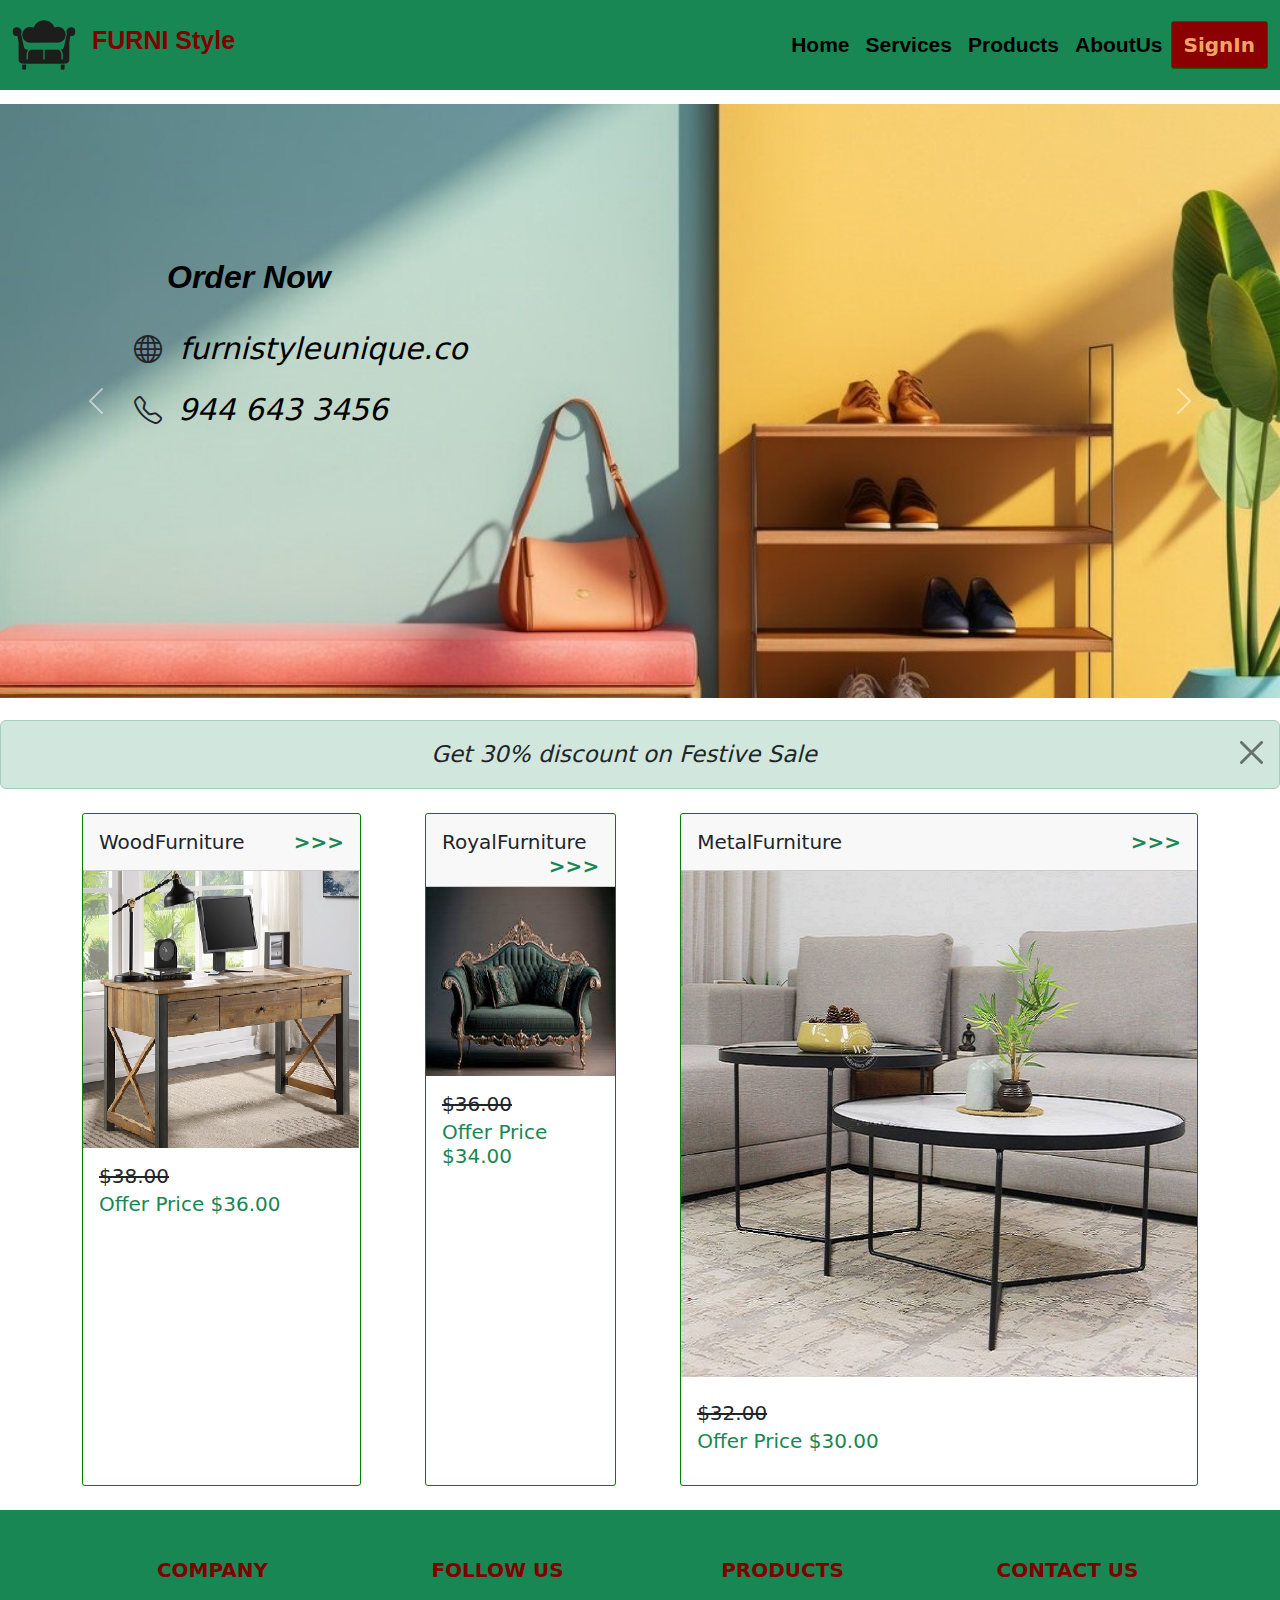
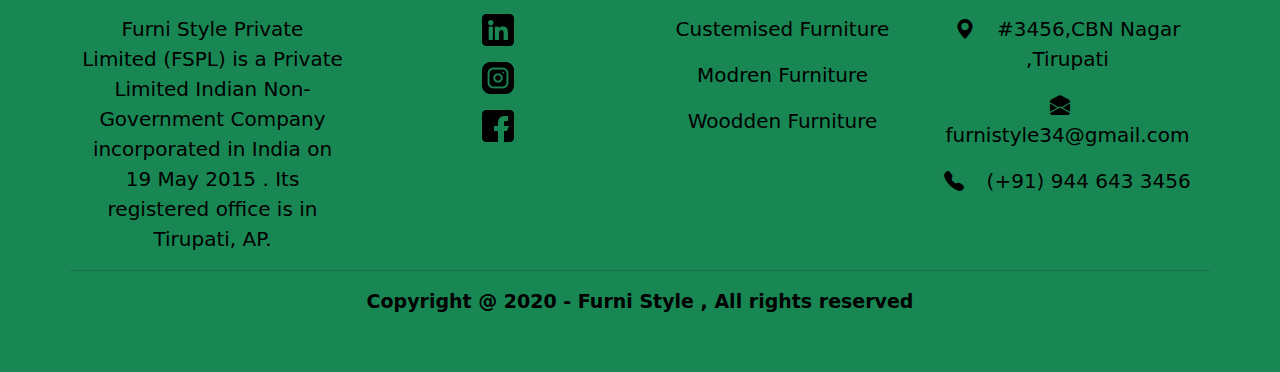
<file: Index.html>
<!DOCTYPE html>
<html lang="en">
<head>
    <meta charset="UTF-8">
    <meta name="viewport" content="width=device-width, initial-scale=1.0">
    <link href="https://cdn.jsdelivr.net/npm/bootstrap@5.3.3/dist/css/bootstrap.min.css" rel="stylesheet" integrity="sha384-QWTKZyjpPEjISv5WaRU9OFeRpok6YctnYmDr5pNlyT2bRjXh0JMhjY6hW+ALEwIH" crossorigin="anonymous">
    <script src="https://cdn.jsdelivr.net/npm/bootstrap@5.3.3/dist/js/bootstrap.bundle.min.js" integrity="sha384-YvpcrYf0tY3lHB60NNkmXc5s9fDVZLESaAA55NDzOxhy9GkcIdslK1eN7N6jIeHz" crossorigin="anonymous"></script>
    <link rel="stylesheet" href="https://cdn.jsdelivr.net/npm/bootstrap-icons@1.11.3/font/bootstrap-icons.min.css">
    <link rel="stylesheet" href="button.css">
    <link rel="stylesheet" href="register.css">
    <link rel="stylesheet" href="footerstyle.css">
    <title>Navigation</title>
   
</head>
<body>
    <nav class="navbar  navbar-expand-lg bg-success fw-bold">
        <div class="container-fluid">
            <a class="navbar-brand  " href=" "> <img src="img/sofa_11968405 (2).png " alt=""> 
            </a>
             <div class="  logoo" id=" logo">
                <p class=" mt-2"> FURNI Style </p>
             </div>
                <button class="navbar-toggler" data-bs-toggle="collapse" data-bs-target="#col">
                <span class="navbar-toggler-icon"></span>
            </button>
          <div class="collapse navbar-collapse" id="col">
            <ul  class="list navbar-nav ms-auto  fw-bold " >
                <li class="nav-item "><a href="Index.html"  class="nav-link " id="hom">Home</a></li>
                <li class="nav-item"><a href="Services.html"  class="nav-link " id="hom">Services</a></li>
                <li class="nav-item"><a href="Products.html"  class="nav-link  " id="hom">Products</a></li>
                <li class="nav-item"><a href="AboutUs.html"  class="nav-link  " id="hom">AboutUs</a></li> <br>
                <button class=" btn fw-bold " id="button"><a href="SignIn.html" id="button"> SignIn</a> </button>
            </ul>
            </div>
        </div>
    </nav>
    <div class="carousel slide" id="caro" data-bs-slide="carousel">
        <div class="carousel-inner">
          <div  class="carousel-item active ">
            <div class="imagess" style="background-image: url(img/caro-5.jpg);">
              <div class=" " id="bordr">
                <button class=" btn btn-lg  p-2 ms-4 mb-3 fw-bold"  id="btnn">Order Now</button>
                <p id="pa"> <a href="AboutUs.html"><i class="bi bi-globe text-dark me-2" style=" font-size: 28px; color: black;"></i></a> furnistyleunique.co
                </p>
                <p id="pa"><a href="AboutUs.html"> <i class="bi bi-telephone text-dark me-3" style=" font-size: 28px; color: black;"></i></a>944 643 3456 
                 </p>
              </div>
            </div>             
          </div>
         <div  class="carousel-item ">
          <div class="imagess" style="background-image: url(img/caro-10.jpg);">
            <div class=" " id="bordr">

              <button class=" btn btn-lg  p-2 ms-4 mb-3 fw-bold"  id="btnn">Order Now</button>
              <p id="pa"> <a href="AboutUs.html"><i class="bi bi-globe text-dark me-2"style=" font-size: 28 px; color: black;" ></i></a> furnistyleunique.co
              </p>
              <p id="pa"><a href="AboutUs.html"> <i class="bi bi-telephone  text-dark me-3" style=" font-size: 28 px; color: black;"></i></a>944 643 3456 
               </p>
            </div>
          </div>
          </div>   
          <div  class="carousel-item ">
            <div class="imagess" style="background-image: url(img/caro-8.jpg);">
            <div class=" " id="bordr">
            <button class=" btn btn-lg  p-2 ms-4 mb-3 fw-bold"  id="btnn">Order Now</button>
            <p id="pa"> <a href="AboutUs.html"><i class="bi bi-globe text-dark me-2" style=" font-size: 28 px; color: black;"></i></a> furnistyleunique.co
            </p>
            <p id="pa"><a href="AboutUs.html"> <i class="bi bi-telephone text-dark me-3" style=" font-size: 28 px; color: black;" ></i></a>944 643 3456 
            </p>
            </div>
            </div>  
          </div>
        </div>
         <button class="carousel-control-prev" type="button" data-bs-target="#caro" data-bs-slide="prev">
          <span class="carousel-control-prev-icon">
          </span>
         </button>
         <button class="carousel-control-next" type="button" data-bs-target="#caro" data-bs-slide=" next">
         <span class="carousel-control-next-icon">
         </span>
         </button>        
    </div>   
    <div class="alert alert-success alert-dismissible fade show mt-2 text-center text-dark">
        <i>Get  30%  discount  on  Festive Sale</i> 
        <button class="btn-close" data-bs-dismiss="alert"></button>
    </div>
    <div class="container d-flex mt-4">
        <div class="card   me-5 col-lg-3" style=" width:30 %; height: 31 %;">
            <div class="card-header">
              <h5 class="mt-2">WoodFurniture<a href="Products.html" class="fw-bold float-end text-success">>>></a></h5>

            </div>
            <img src="imagess/VPR06A-1-1.jpg" alt="">
             <div class="card-body">
                <h5>  <Strike class="text-dark">$38.00</Strike> <p class="text-success mt-1">Offer Price $36.00</p> </h5>
            </div>
          </div>
       
        <div class="card ms-3 me-5 " style="  width:30 %; height: 30 %;">
            <div class="card-header">
               <h5 class="mt-2">RoyalFurniture<a href="Products.html" class="fw-bold float-end text-success">>>></a></h5>

            </div>
            <img src=" img/download.jpg" alt="">
             <div class="card-body">
               <h5 class="">  <Strike class="text-dark">$36.00</Strike> <p class="text-success mt-1">Offer Price $34.00</p> </h5>
            </div>
         </div>
        <div class="card ms-3" style=" width:30 %; height: 30 %;">
            <div class="card-header">
               <h5 class="mt-2">MetalFurniture<a href="Products.html" class="fw-bold float-end text-success">>>></a></h5>

            </div>
            <img src=" img/data_China+Furniture_Light_1+Sep+2023_atlas-coffee-table-set-of-2-black-and-white_new-logo_1-750x650.jpg" alt="">
            <div class="card-body mt-2"> 
               <h5>  <Strike class="text-dark">$32.00</Strike> <p class="text-success mt-1">Offer Price $30.00</p> </h5>
            </div>
         </div>
   </div>
  </div>

  <footer class="foot bg-success  mt-4" id=" footerr">
    <div class="container text-center">
      <div class=" row text-center pb-4">
        <div class="col-xl-3 col-lg-3 col-md-3 pd-4 mt-5" >  
          <h5 class="text-uppercase  fw-bold" id="h">Company</h5><br>
          <p id="para">Furni Style Private Limited (FSPL) is a Private Limited Indian Non-Government Company incorporated in India on 19 May 2015 . Its registered office is in Tirupati, AP.
              </p>
        </div>
        <div class="col-xl-3 col-lg-2 col-md-2 pd-4 mt-5 " >
          <h5 class="text-uppercase  fw-bold"  id="h">Follow Us</h5><br>
          <p> <a href=" https://www.linkedin.com/company/thefurniturestoreglobal/"><img src="imagess/linkedin_3536569 (1).png" alt=""></a>
          </p>
           <p> <a href="https://www.instagram.com/durianforhome/?hl= " ><img src="imagess/instagram_1400829 (1).png" alt=""></a>
          </p>          
          <p> <a href="https://www.facebook.com/furniture.in " ><img src="imagess/facebook_733603.png" alt=""></a>
          </p>
        </div><br>
        <div class="col-xl-3 col-lg-2 col-md-2 pd-4 mt-5 " >
        <h5 class="text-uppercase  fw-bold" id="h"> Products</h5><br>
            <p ><a href="AboutUs.html" id="para">Custemised Furniture</a></p>
            <p ><a href="Products.html"id="para">Modren Furniture</a> </p>
            <p ><a href=" " id="para">Woodden Furniture</a> </p>           
        </div><br>
        <div class="col-xl-3 col-lg-3 col-md-3 pd-4 mt-5" >  
            <h5 class="text-uppercase  fw-bold"  id="h">Contact Us</h5><br>
            <p id="para"><a href="https://maps.app.goo.gl/4FCtRDsnLRQySaG3A"><i class="bi bi-geo-alt-fill me-3" id="para"></i> </a> #3456,CBN Nagar ,Tirupati
            </p>
            <p id="para"> <a href="Products.html"><i class="bi bi-envelope-open-fill me-3" id="para"></i>  </a>furnistyle34@gmail.com
            </p>
            <p id="para"><a href="Products.html"> <i class="bi bi-telephone-fill me-3" id="para"></i>  </a>(+91) 944 643 3456 
            </p>
          </div>
          <hr> 
            <div>
                <p class="text-center  pb-3 fw-bold " id="paraa"> Copyright @ 2020 - Furni Style  , All rights reserved</p>
          </div>
    </div>
   </div>
  </footer>
      
                     
</body>
</html>
</file>
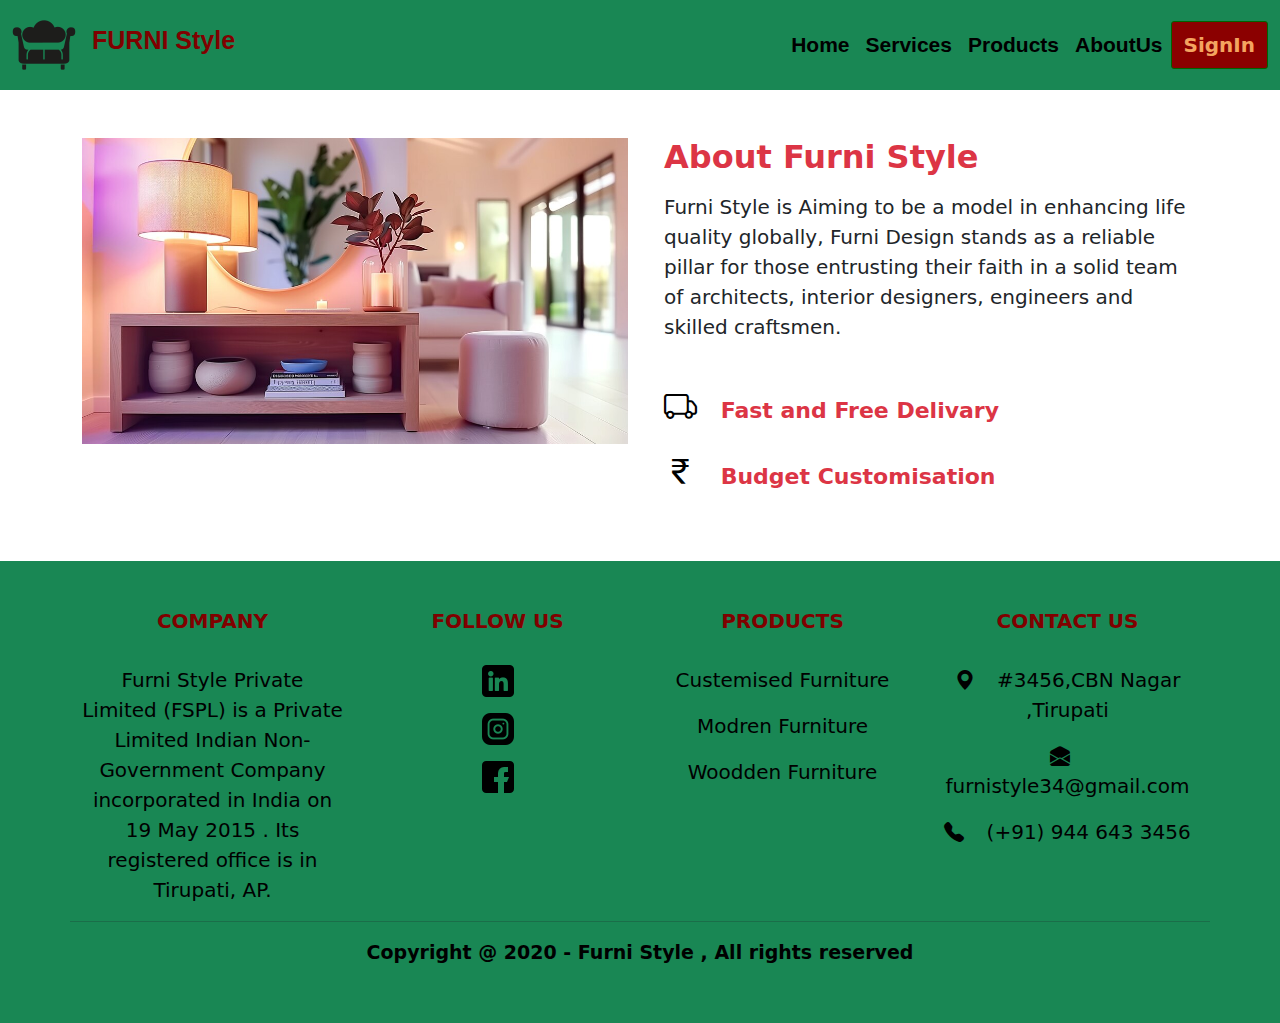
<file: AboutUs.html>
<!DOCTYPE html>
<html lang="en">
<head>
    <meta charset="UTF-8">
    <meta name="viewport" content="width=device-width, initial-scale=1.0">
    <link href="https://cdn.jsdelivr.net/npm/bootstrap@5.3.3/dist/css/bootstrap.min.css" rel="stylesheet" integrity="sha384-QWTKZyjpPEjISv5WaRU9OFeRpok6YctnYmDr5pNlyT2bRjXh0JMhjY6hW+ALEwIH" crossorigin="anonymous">
    <script src="https://cdn.jsdelivr.net/npm/bootstrap@5.3.3/dist/js/bootstrap.bundle.min.js" integrity="sha384-YvpcrYf0tY3lHB60NNkmXc5s9fDVZLESaAA55NDzOxhy9GkcIdslK1eN7N6jIeHz" crossorigin="anonymous"></script>
    <link rel="stylesheet" href="https://cdn.jsdelivr.net/npm/bootstrap-icons@1.11.3/font/bootstrap-icons.min.css">
    <link rel="stylesheet" href="register.css">
    <link rel="stylesheet" href="footerstyle.css">
    <link rel="stylesheet" href="button.css"> 
   
    <title>Document</title>
</head>
<body>
  <nav class="navbar navbar-expand-lg bg-success fw-bold">
    <div class="container-fluid">
        <a class="navbar-brand  " href=" "> <img src="img/sofa_11968405 (2).png " alt=""> 
        </a>
         <div class="  logoo" id=" logo">
          <p class=" mt-2"> FURNI Style </p>
          </div>
            <button class="navbar-toggler" data-bs-toggle="collapse" data-bs-target="#col">
            <span class="navbar-toggler-icon"></span>
        </button>
        <div class="collapse navbar-collapse " id="col">
        <ul  class="list navbar-nav  ms-auto text-end fw-bold" >
            <li class="nav-item "><a href="Index.html"  class="nav-link fw-bold" id="hom">Home</a></li>
            <li class="nav-item"><a href="Services.html"  class="nav-link " id="hom">Services</a></li>
            <li class="nav-item"><a href="Products.html"  class="nav-link  " id="hom">Products</a></li>
            <li class="nav-item"><a href="AboutUs.html"  class="nav-link  " id="hom">AboutUs</a></li> <br>
            <button class=" btn fw-bold " id="button"><a href="SignIn.html" id="button"> SignIn</a> </button>
        </ul>
        </div>
    </div>
</nav>
    <section id="about">
       <div class="container">
        <div class="row">
            <div class="col-lg-6 col-md-12  col-12">
             <div class=" about-image mt-5">
                 <img src=" img/digital-lavender-interior-design_23-2151561144.jpg" class="w-100" alt="">
             </div>
            </div>
            <div class="col-lg-6 col-md-12 col-12 ps-lg-4 mt-5">
                <div class=" about-text">
                    <h2 class="text-danger mb-3 fw-bold">About Furni Style</h2>
                    <p class="text-dark" style="font-size: 20px;">Furni Style  is Aiming to be a model in enhancing life quality globally, Furni Design stands as a reliable pillar for those entrusting their faith in a solid team of architects, interior designers, engineers and skilled craftsmen.
                    </p><br>
                    <p class="text-danger fw-bold"  style="font-size: 22px;"> <a href="AboutUs.html"><i class="bi bi-truck fw-bold   me-3" id="paraaa"></i> </a>Fast and Free Delivary
                    </p>
                    <p class="text-danger fw-bold"  style="font-size: 22px;"> <a href="AboutUs.html"><i class="bi bi-currency-rupee fw-bold   me-3" id="paraaa"></i> </a>Budget Customisation
                    </p>
                
                </div>
               </div>
        </div>
       </div>
    </section>
  
          <footer class="foot bg-success  mt-5" id=" footerr">
            <div class="container text-center">
              <div class=" row text-center pb-4">
                <div class="col-xl-3 col-lg-3 col-md-3 pd-4 mt-5" >  
                  <h5 class="text-uppercase fw-bold " id="h">Company</h5><br>
                  <p id="para">Furni Style Private Limited (FSPL) is a Private Limited Indian Non-Government Company incorporated in India on 19 May 2015 . Its registered office is in Tirupati, AP.
                      </p>
                </div>
                <div class="col-xl-3 col-lg-2 col-md-2 pd-4 mt-5 " >
                  <h5 class="text-uppercase  fw-bold"  id="h">Follow Us</h5><br>
                  <p> <a href=" https://www.linkedin.com/company/thefurniturestoreglobal/"><img src="imagess/linkedin_3536569 (1).png" alt=""></a>
                  </p>
                   <p> <a href="https://www.instagram.com/durianforhome/?hl= " ><img src="imagess/instagram_1400829 (1).png" alt=""></a>
                  </p>          
                  <p> <a href="https://www.facebook.com/furniture.in " ><img src="imagess/facebook_733603.png" alt=""></a>
                  </p>
                </div><br>
                <div class="col-xl-3 col-lg-2 col-md-2 pd-4 mt-5 " >
                <h5 class="text-uppercase  fw-bold" id="h"> Products</h5><br>
                    <p ><a href="AboutUs.html" id="para">Custemised Furniture</a></p>
                    <p ><a href="Products.html"id="para">Modren Furniture</a> </p>
                    <p ><a href=" " id="para">Woodden Furniture</a> </p>           
                </div><br>
                <div class="col-xl-3 col-lg-3 col-md-3 pd-4 mt-5" >  
                    <h5 class="text-uppercase  fw-bold"  id="h">Contact Us</h5><br>
                    <p id="para"><a href="https://maps.app.goo.gl/4FCtRDsnLRQySaG3A"><i class="bi bi-geo-alt-fill me-3" id="para"></i> </a> #3456,CBN Nagar ,Tirupati
                    </p>
                    <p id="para"> <a href=" "><i class="bi bi-envelope-open-fill me-3" id="para"></i>  </a>furnistyle34@gmail.com
                    </p>
                    <p id="para"><a href=" https://play.google.com/store/apps/details?id=com.truecaller"> <i class="bi bi-telephone-fill me-3" id="para"></i>  </a>(+91) 944 643 3456 
                    </p>
                </div>
                   <hr> 
              <div>
                <p class="text-center  pb-3 fw-bold " id="paraa"> Copyright @ 2020 - Furni Style  , All rights reserved</p>
              </div>
            </div>
           </div>
          </footer>
</body>
</html>
</file>
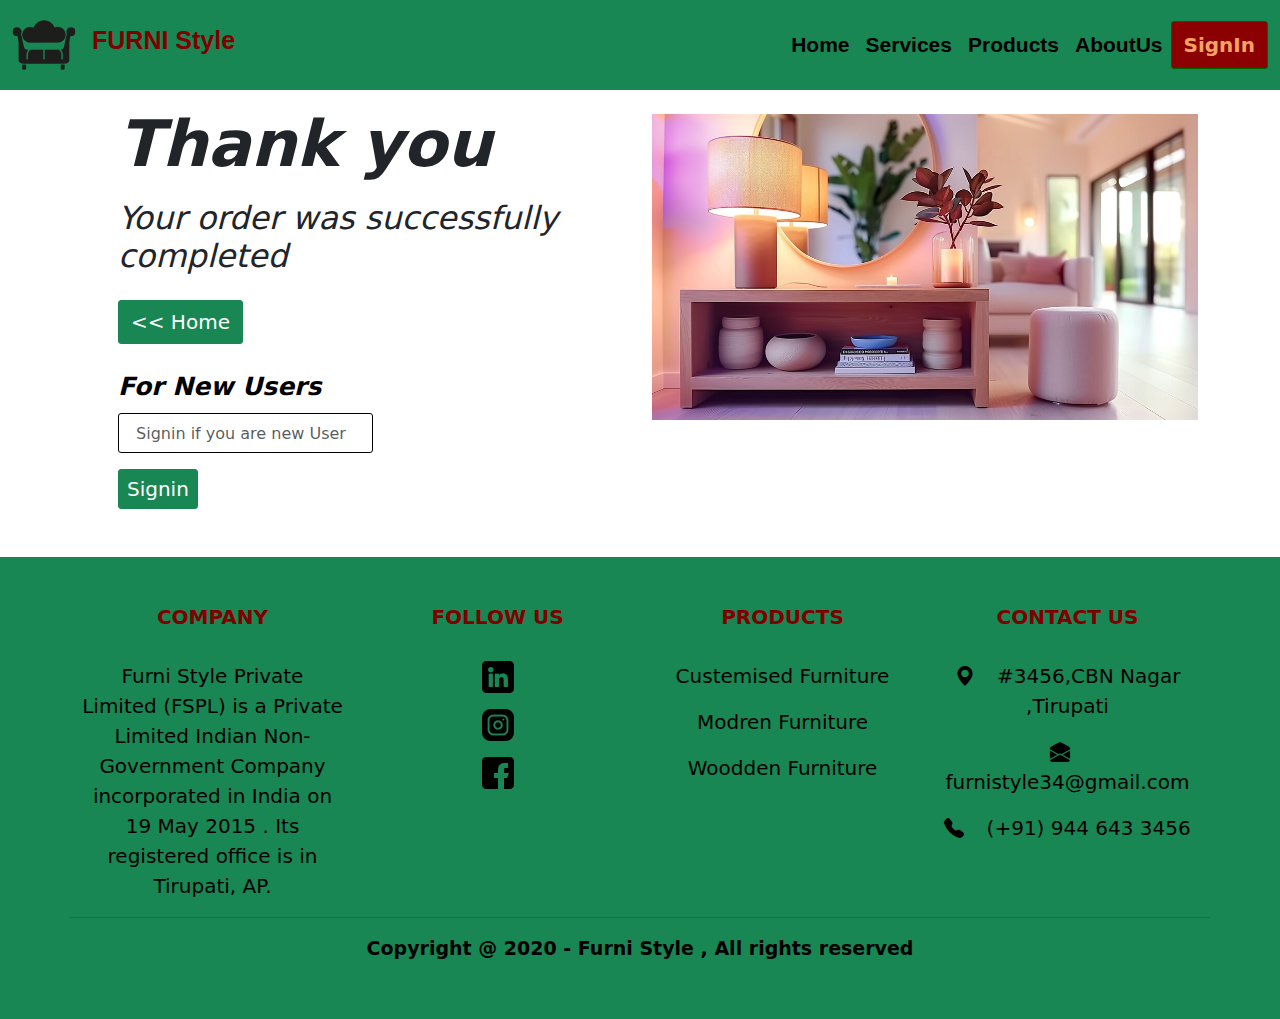
<file: order.html>
<!DOCTYPE html>
<html lang="en">
<head>
    <meta charset="UTF-8">
    <meta name="viewport" content="width=device-width , initial-scale=1.0">
    <link href="https://cdn.jsdelivr.net/npm/bootstrap@5.3.3/dist/css/bootstrap.min.css" rel="stylesheet" integrity="sha384-QWTKZyjpPEjISv5WaRU9OFeRpok6YctnYmDr5pNlyT2bRjXh0JMhjY6hW+ALEwIH" crossorigin="anonymous">
    <script src="https://cdn.jsdelivr.net/npm/bootstrap@5.3.3/dist/js/bootstrap.bundle.min.js" integrity="sha384-YvpcrYf0tY3lHB60NNkmXc5s9fDVZLESaAA55NDzOxhy9GkcIdslK1eN7N6jIeHz" crossorigin="anonymous"></script>
    <link rel="stylesheet" href="https://cdn.jsdelivr.net/npm/bootstrap-icons@1.11.3/font/bootstrap-icons.min.css">
    <link rel="stylesheet" href="footerstyle.css">
    <link rel="stylesheet" href="register.css">
    <link rel="stylesheet" href="button.css">
     <link rel="stylesheet" href="img.css">

    <title>Document</title>
  
</head>
<body>
    <nav class="navbar navbar-expand-lg bg-success fw-bold">
        <div class="container-fluid">
          <a class="navbar-brand " href=" "> <img src="img/sofa_11968405 (2).png" alt=""> 
          </a>
          <div class="  logoo" id=" logo">
            <p class=" mt-2"> FURNI Style </p>
           </div>
            <button class="navbar-toggler" data-bs-toggle="collapse" data-bs-target="#col">
                <span class="navbar-toggler-icon"></span>
            </button>
            <div class="collapse navbar-collapse " id="col">
            <ul  class="list navbar-nav  ms-auto">
                <li class="nav-item"><a href="Index.html"  class="nav-link "  id="hom">Home</a></li>
                <li class="nav-item"><a href="Services.html"  class="nav-link "  id="hom">Services</a></li>
                <li class="nav-item"><a href="Products.html"  class="nav-link "  id="hom">Products</a></li>
                <li class="nav-item"><a href="AboutUs.html"  class="nav-link "  id="hom">AboutUs</a></li><br>
                <button class=" btn fw-bold"  id="button"><a href="SignIn.html"   id="button"> SignIn </a> </button>
            </ul>
            </div>
        </div>
    </nav>
  
    <section id="about">
      <div class="container">
       <div class="row">
           <div class="col-lg-6 col-md-12 col-12 ps-lg-5 mt-md-3">
               <div class=" about-text">
                <h6 class="display-3 text-dark fw-bold "><i>Thank you</i></h6>
                <h2 class=" mt-3 text"> <i>Your order was successfully  completed</i></h2> 
                <a href="Index.html" class=" btn btn-success mt-3"  >  << Home </a> 
               </div>
               <div class="col-lg-6 col-md-12 col-12  mt-4 fw-bold ">
                <label for="code" class="form-label " id="para" style="font-size: 25px; font-style: italic;"> For New Users</label>
                <input type="text" name=" " id="code" class="form-control  " placeholder=" Signin if you are new User" >
                <a href="SignIn.html" class=" btn btn-sm btn-success mt-3">Signin</a>
              </div>
            
            </div>
           <div class=" col-xl-6 col-lg-6 col-12 col-md-12  mt-md-4">
              <div class=" about-image ">
                  <img src=" img/digital-lavender-interior-design_23-2151561144.jpg" class="w-100 h-100" alt="">
               </div>
            </div>
        </div>
      </div>
   </section>

   <footer class="foot bg-success  mt-5" id=" footerr">
    <div class="container text-center">
      <div class=" row text-center pb-4">
        <div class="col-xl-3 col-lg-3 col-md-3 pd-4 mt-5" >  
          <h5 class="text-uppercase  fw-bold" id="h">Company</h5><br>
          <p id="para">Furni Style Private Limited (FSPL) is a Private Limited Indian Non-Government Company incorporated in India on 19 May 2015 . Its registered office is in Tirupati, AP.
              </p>
        </div>
        <div class="col-xl-3 col-lg-2 col-md-2 pd-4 mt-5 " >
          <h5 class="text-uppercase  fw-bold"  id="h">Follow Us</h5><br>
          <p> <a href=" https://www.linkedin.com/company/thefurniturestoreglobal/"><img src="imagess/linkedin_3536569 (1).png" alt=""></a>
          </p>
           <p> <a href="https://www.instagram.com/durianforhome/?hl= " ><img src="imagess/instagram_1400829 (1).png" alt=""></a>
          </p>          
          <p> <a href="https://www.facebook.com/furniture.in " ><img src="imagess/facebook_733603.png" alt=""></a>
          </p>
        </div><br>
        <div class="col-xl-3 col-lg-2 col-md-2 pd-4 mt-5 " >
        <h5 class="text-uppercase  fw-bold" id="h"> Products</h5><br>
            <p ><a href="AboutUs.html" id="para">Custemised Furniture</a></p>
            <p ><a href="Products.html"id="para">Modren Furniture</a> </p>
            <p ><a href=" " id="para">Woodden Furniture</a> </p>           
        </div><br>
        <div class="col-xl-3 col-lg-3 col-md-3 pd-4 mt-5" >  
            <h5 class="text-uppercase  fw-bold"  id="h">Contact Us</h5><br>
            <p id="para"><a href="https://maps.app.goo.gl/4FCtRDsnLRQySaG3A"><i class="bi bi-geo-alt-fill me-3" id="para"></i> </a> #3456,CBN Nagar ,Tirupati
            </p>
            <p id="para"> <a href="Products.html"><i class="bi bi-envelope-open-fill me-3" id="para"></i>  </a>furnistyle34@gmail.com
            </p>
            <p id="para"><a href="Products.html"> <i class="bi bi-telephone-fill me-3" id="para"></i>  </a>(+91) 944 643 3456 
            </p>
          </div>
          <hr> 
          <div>
            <p class="text-center  pb-3 fw-bold " id="paraa"> Copyright @ 2020 - Furni Style  , All rights reserved</p>
          </div>
      </div>
   </div>
  </footer>
    
</body>
</html>
</file>
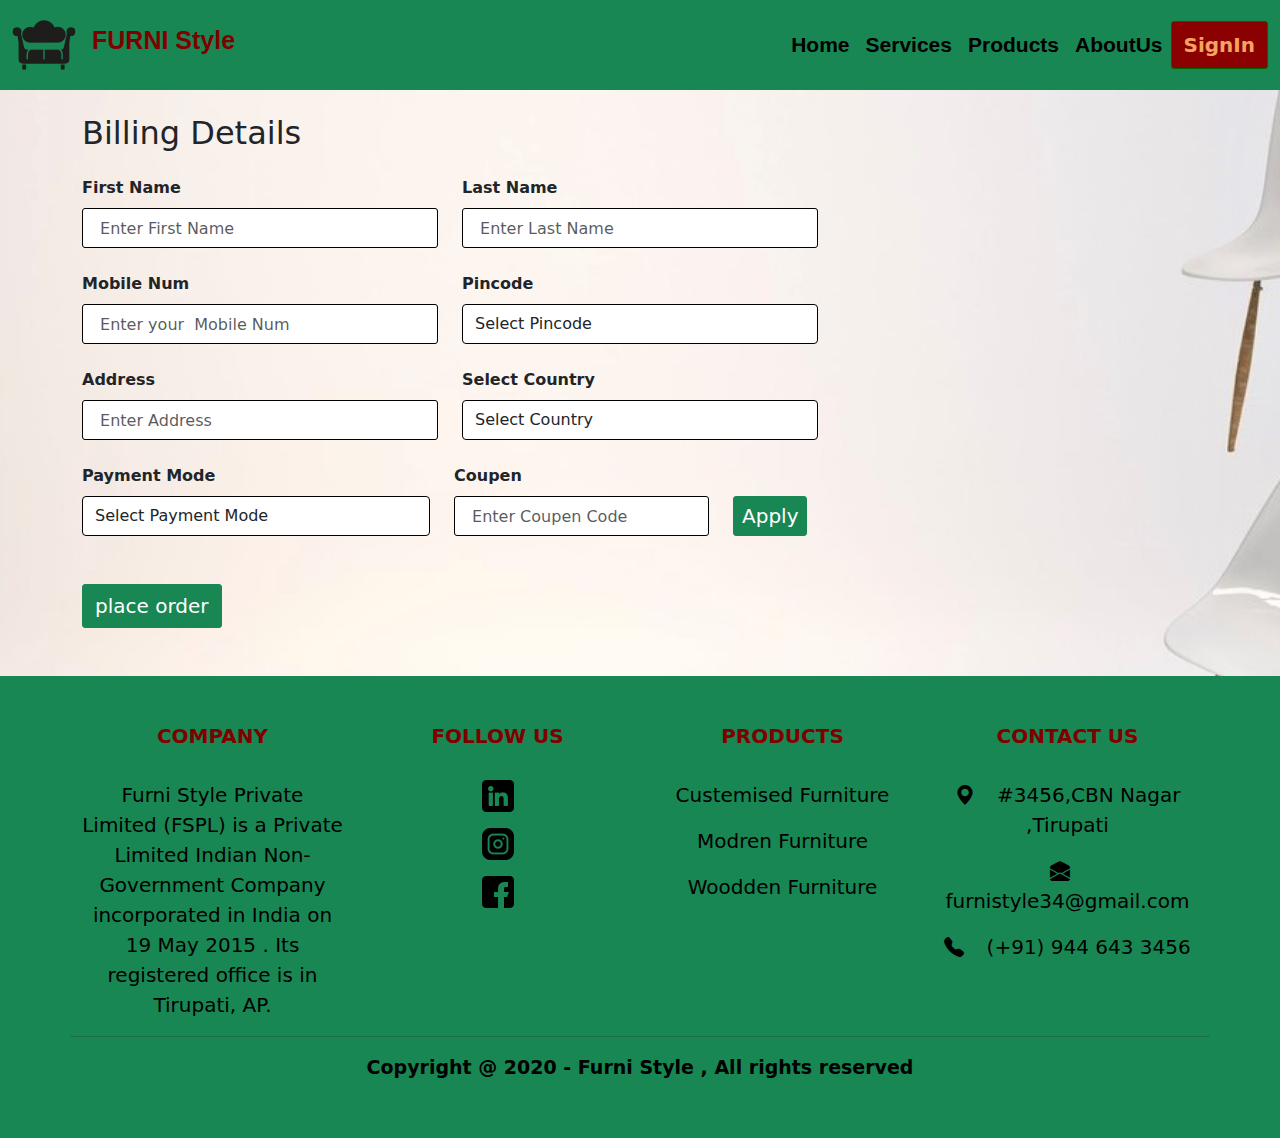
<file: OrderNow.html>
<!DOCTYPE html>
<html lang="en">
<head>
    <meta charset="UTF-8">
    <meta name="viewport" content="width=device-width, initial-scale=1.0">
    <link href="https://cdn.jsdelivr.net/npm/bootstrap@5.3.3/dist/css/bootstrap.min.css" rel="stylesheet" integrity="sha384-QWTKZyjpPEjISv5WaRU9OFeRpok6YctnYmDr5pNlyT2bRjXh0JMhjY6hW+ALEwIH" crossorigin="anonymous">
    <script src="https://cdn.jsdelivr.net/npm/bootstrap@5.3.3/dist/js/bootstrap.bundle.min.js" integrity="sha384-YvpcrYf0tY3lHB60NNkmXc5s9fDVZLESaAA55NDzOxhy9GkcIdslK1eN7N6jIeHz" crossorigin="anonymous"></script>
    <link rel="stylesheet" href="https://cdn.jsdelivr.net/npm/bootstrap-icons@1.11.3/font/bootstrap-icons.min.css">
    <link rel="stylesheet" href="register.css">
    <link rel="stylesheet" href="footerstyle.css">
    <link rel="stylesheet" href="button.css">
    <link rel="stylesheet" href="img.css">
    <title>Document</title>
    <style>
        body{
            background-image: url(img/caro-b.jpg)
        }
     </style>
</head>
<body>
    <nav class="navbar navbar-expand-lg bg-success fw-bold">
        <div class="container-fluid">
            <a class="navbar-brand  " href=" "> <img src="img/sofa_11968405 (2).png " alt=""> 
            </a>
             <div class="  logoo" id=" logo">
              <p class=" mt-2"> FURNI Style </p>
              </div>
                <button class="navbar-toggler" data-bs-toggle="collapse" data-bs-target="#col">
                <span class="navbar-toggler-icon"></span>
            </button>
            <div class="collapse navbar-collapse " id="col">
            <ul  class="list navbar-nav  ms-auto text-end fw-bold" >
                <li class="nav-item "><a href="Index.html"  class="nav-link fw-bold" id="hom">Home</a></li>
                <li class="nav-item"><a href="Services.html"  class="nav-link " id="hom">Services</a></li>
                <li class="nav-item"><a href="Products.html"  class="nav-link  " id="hom">Products</a></li>
                <li class="nav-item"><a href="AboutUs.html"  class="nav-link  " id="hom">AboutUs</a></li><br>
                <button class=" btn fw-bold " id="button"><a href="SignIn.html" id="button"> SignIn</a> </button>
            </ul>
            </div>
        </div>
    </nav>
    <div class="container text-dark  fw-bold " id="signin " >
        <h2 class="mt-4">Billing Details</h2>

        <div class="row mt-4">
            <div class="col-xl-4">
               <label for="FName" class="form-label ">First Name  </label>
               <input type="text" name=" " id="First Name " class="form-control  " placeholder=" Enter First Name" >
            </div>
           
            <div class="col-xl-4">
               <label for="LName" class="form-label ">Last Name  </label>
               <input type="text" name=" " id=" Last Name " class=" form-control" placeholder=" Enter Last Name" >
            </div>
        </div>
        <div class="row mt-4 ">
           
            <div class="col-xl-4">
                <label for="num" class="form-label ">Mobile Num  </label>
                <input type="text" name=" " id="num " class=" form-control" placeholder=" Enter your  Mobile Num  " >
             </div>
             <div class="col-xl-4">
                <label for="country" class="form-label "> Pincode</label>
                    <select name=" " id="country" class=" form-control ">
                    <option value=" "> Select Pincode </option>
                    <option value=""> 524409 </option>
                    <option value=""> 522406 </option>
                    <option value=""> 524401 </option>
                    <option value=""> 524204 </option>
                    <option value=""> 524201 </option>
                 </select>
               </div>
        </div>
        <div class="row mt-4">
            <div class="col-xl-4">
               <label for="Address" class="form-label "> Address </label>
               <input type="text" name=" " id="Address" class="form-control  " placeholder=" Enter Address" >
            </div>
            <div class="col-xl-4">
            <label for="country" class="form-label  "> Select Country</label>
                <select name=" " id="country" class=" form-control ">
                <option value=" "> Select Country </option>
                <option value=""> IND </option>
                <option value=""> US </option>
                <option value=""> UK </option>
            </select>
        </div>
        <div class="row mt-4">
        <div class="col-xl-4">
            <label for="country" class="form-label "> Payment Mode</label>
                <select name=" " id="country" class=" form-control ">
                <option value=" "> Select Payment Mode</option>
                <option value=""> Online Payment </option>
                <option value=""> Cash on Delivery </option>
                </select>
            </div>
            <div class="col-xl-3">
                <label for="code" class="form-label "> Coupen</label>
                <input type="text" name=" " id="code" class="form-control  " placeholder=" Enter Coupen Code" ><br>
             </div> 
             <div class="col-xl-1 mt-2" ><br>
              <a href=" " class=" btn btn-sm btn-success">Apply</a>
             </div>
        </div>
         <div class="row mt-4" >
            <div class="col-xl-2" >
                <a href="order.html"  class=" btn btn-success" > place order </a>
            </div>   
        </div> 
     </div> 
    </div> 
    <footer class="foot bg-success  mt-5" id=" footerr">
        <div class="container text-center">
          <div class=" row text-center pb-4">
            <div class="col-xl-3 col-lg-3 col-md-3 pd-4 mt-5" >  
              <h5 class="text-uppercase  fw-bold" id="h">Company</h5><br>
              <p id="para">Furni Style Private Limited (FSPL) is a Private Limited Indian Non-Government Company incorporated in India on 19 May 2015 . Its registered office is in Tirupati, AP.
                  </p>
            </div>
            <div class="col-xl-3 col-lg-2 col-md-2 pd-4 mt-5 " >
              <h5 class="text-uppercase  fw-bold"  id="h">Follow Us</h5><br>
              <p> <a href=" https://www.linkedin.com/company/thefurniturestoreglobal/"><img src="imagess/linkedin_3536569 (1).png" alt=""></a>
              </p>
               <p> <a href="https://www.instagram.com/durianforhome/?hl= " ><img src="imagess/instagram_1400829 (1).png" alt=""></a>
              </p>          
              <p> <a href="https://www.facebook.com/furniture.in " ><img src="imagess/facebook_733603.png" alt=""></a>
              </p>
            </div><br>
            <div class="col-xl-3 col-lg-2 col-md-2 pd-4 mt-5 " >
            <h5 class="text-uppercase  fw-bold" id="h"> Products</h5><br>
                <p ><a href="AboutUs.html" id="para">Custemised Furniture</a></p>
                <p ><a href="Products.html"id="para">Modren Furniture</a> </p>
                <p ><a href=" " id="para">Woodden Furniture</a> </p>           
            </div><br>
            <div class="col-xl-3 col-lg-3 col-md-3 pd-4 mt-5" >  
                <h5 class="text-uppercase  fw-bold"  id="h">Contact Us</h5><br>
                <p id="para"><a href="https://maps.app.goo.gl/4FCtRDsnLRQySaG3A"><i class="bi bi-geo-alt-fill me-3" id="para"></i> </a> #3456,CBN Nagar ,Tirupati
                </p>
                <p id="para"> <a href="Products.html"><i class="bi bi-envelope-open-fill me-3" id="para"></i>  </a>furnistyle34@gmail.com
                </p>
                <p id="para"><a href="Products.html"> <i class="bi bi-telephone-fill me-3" id="para"></i>  </a>(+91) 944 643 3456 
                </p>
              </div>
              <hr> 
              <div>
                <p class="text-center  pb-3 fw-bold " id="paraa"> Copyright @ 2020 - Furni Style  , All rights reserved</p>
              </div>
         </div>
       </div>
      </footer>
    
</body>
</html>
</file>
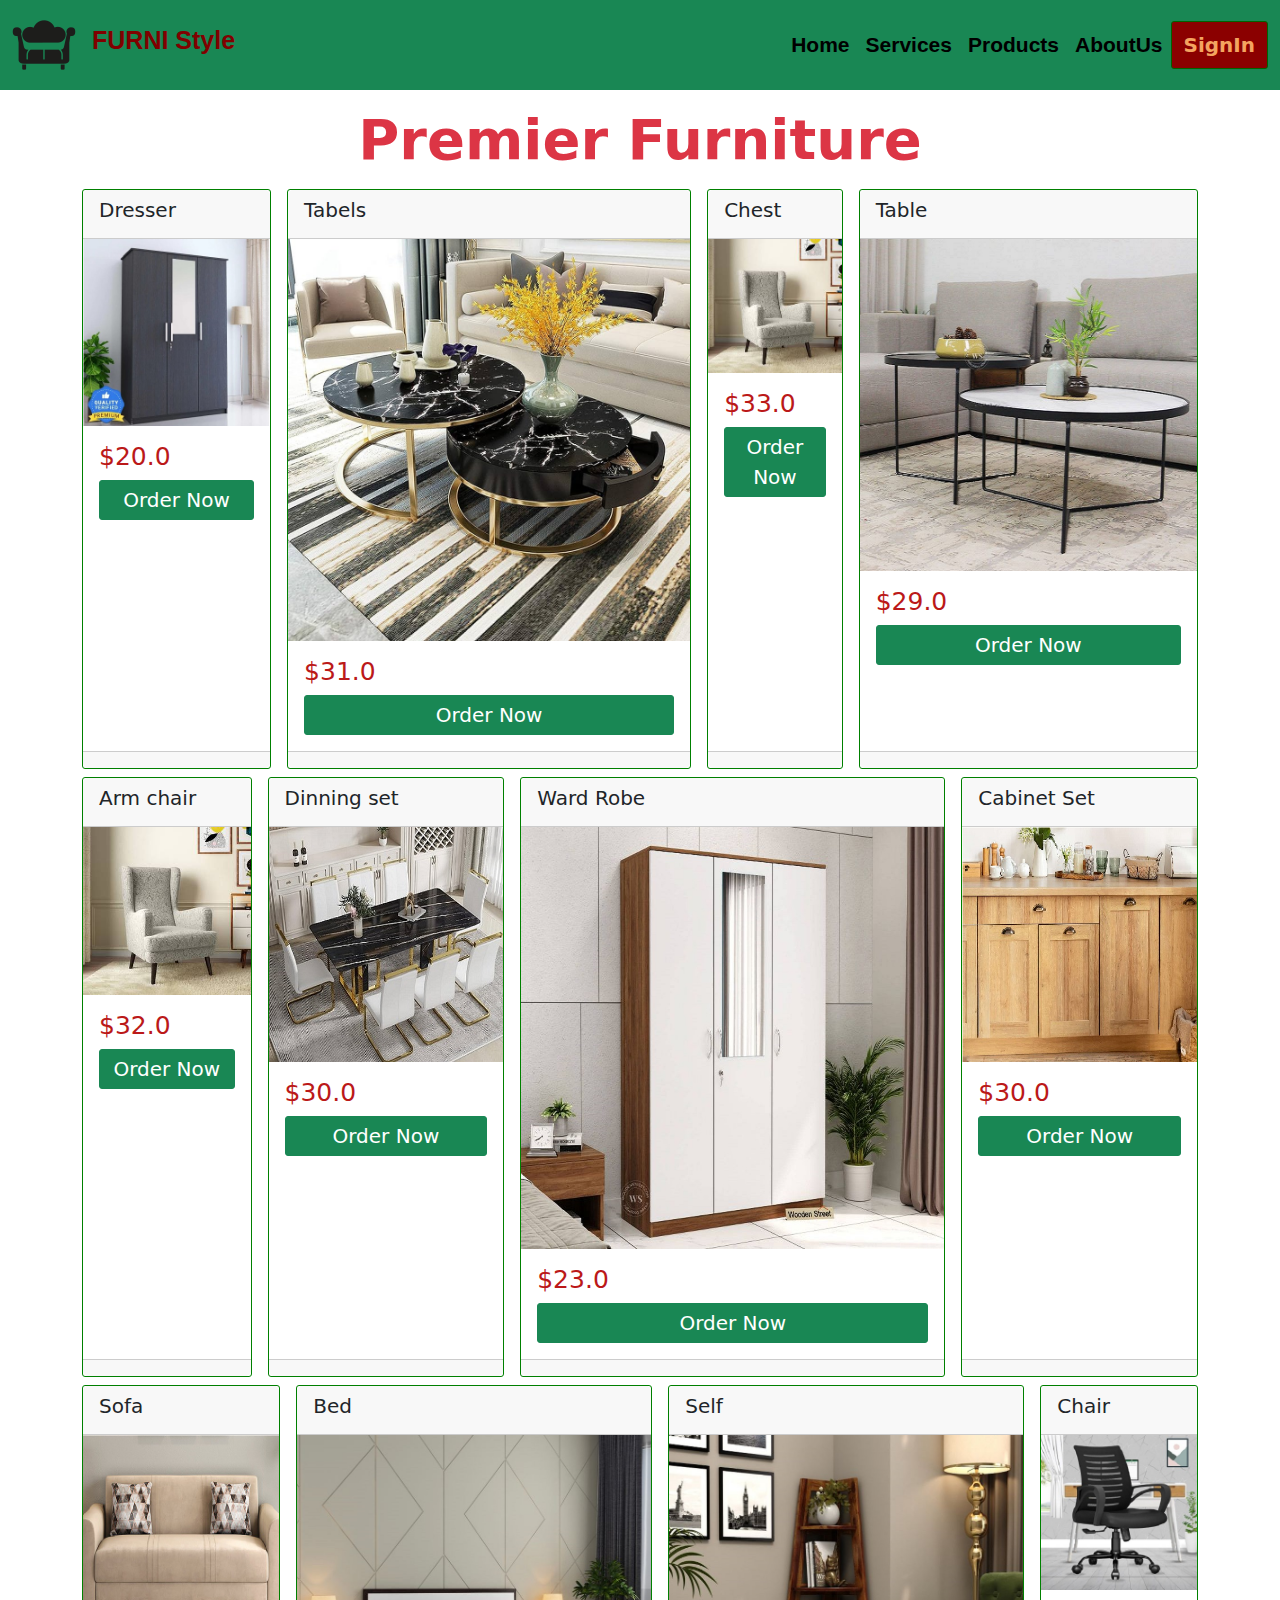
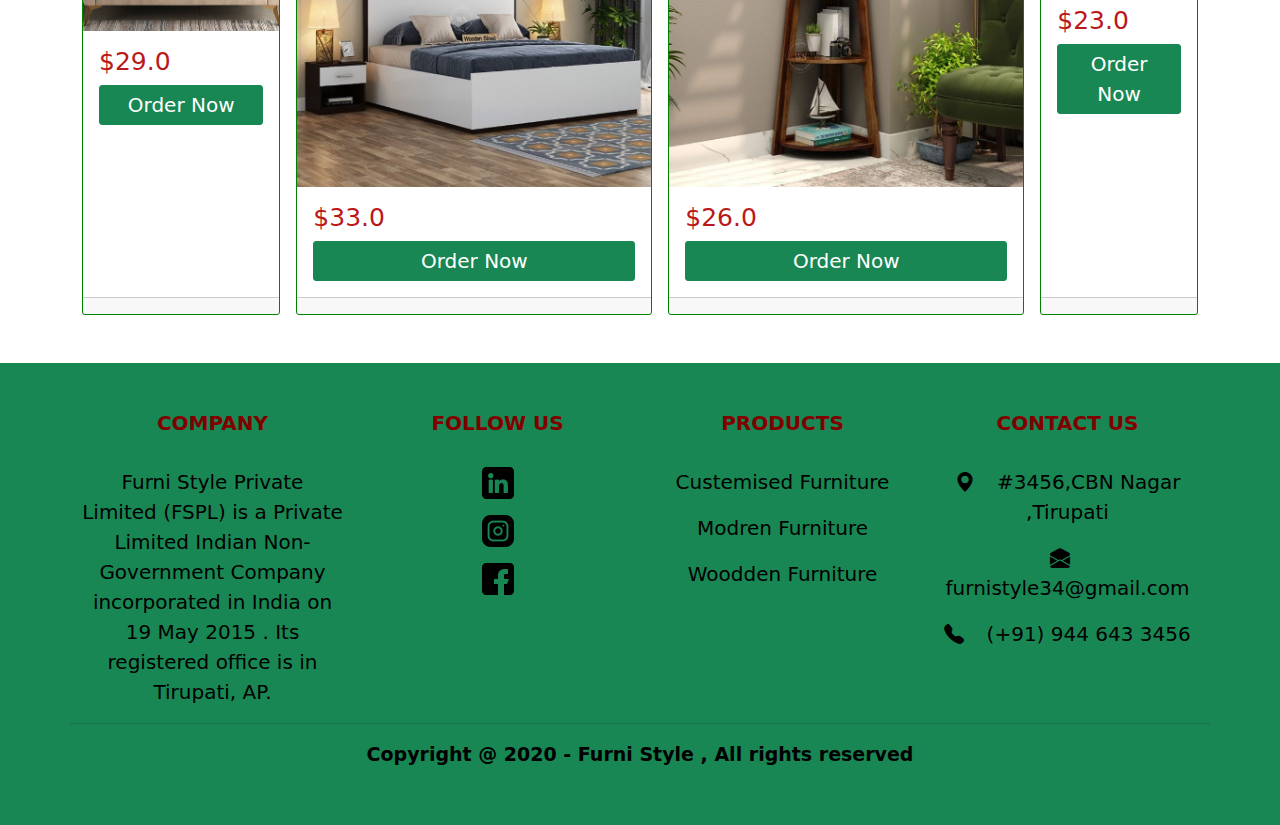
<file: Products.html>
<!DOCTYPE html>
<html lang="en">
<head>
    <meta charset="UTF-8">
    <meta name="viewport" content="width=device-width, initial-scale=1.0">
    <link href="https://cdn.jsdelivr.net/npm/bootstrap@5.3.3/dist/css/bootstrap.min.css" rel="stylesheet" integrity="sha384-QWTKZyjpPEjISv5WaRU9OFeRpok6YctnYmDr5pNlyT2bRjXh0JMhjY6hW+ALEwIH" crossorigin="anonymous">
    <script src="https://cdn.jsdelivr.net/npm/bootstrap@5.3.3/dist/js/bootstrap.bundle.min.js" integrity="sha384-YvpcrYf0tY3lHB60NNkmXc5s9fDVZLESaAA55NDzOxhy9GkcIdslK1eN7N6jIeHz" crossorigin="anonymous"></script>
    <link rel="stylesheet" href="https://cdn.jsdelivr.net/npm/bootstrap-icons@1.11.3/font/bootstrap-icons.min.css">
    <link rel="stylesheet" href="register.css">
    <link rel="stylesheet" href="footerstyle.css">
    <link rel="stylesheet" href="button.css">
    <title>Navigation</title>

</head>
<body>
    <nav class="navbar navbar-expand-lg bg-success fw-bold">
        <div class="container-fluid">
            <a class="navbar-brand  " href=" "> <img src="img/sofa_11968405 (2).png " alt=""> 
            </a>
            <div class="  logoo" id=" logo">
                <p class=" mt-2"> FURNI Style </p>
             </div>
             <button class="navbar-toggler" data-bs-toggle="collapse" data-bs-target="#col">
            <span class="navbar-toggler-icon"></span>
            </button>
            <div class="collapse navbar-collapse " id="col">
            <ul  class="list navbar-nav  ms-auto text-end fw-bold" >
                <li class="nav-item "><a href="Index.html"  class="nav-link fw-bold" id="hom">Home</a></li>
                <li class="nav-item"><a href="Services.html"  class="nav-link " id="hom">Services</a></li>
                <li class="nav-item"><a href="Products.html"  class="nav-link  " id="hom">Products</a></li>
                <li class="nav-item"><a href="AboutUs.html"  class="nav-link  " id="hom">AboutUs</a></li> <br>

                <button class=" btn fw-bold " id="button"><a href="SignIn.html" id="button"> SignIn</a> </button>
            </ul>
            </div>
        </div>
    </nav>
          <div class="container mt-3 text-dark text-center">
          <h5 class="display-4 text-danger fw-bold ">Premier  Furniture</h5>
         </div>

         <div class="container d-flex mt-3">        
            <div class="card " style=" height:24 %; width: 24 %; ">
                <div class="card-header">
                    <h5> Dresser</h5>
                </div>
                <img src="imagess/IMG-20241004-WA0002.jpg" alt="">
                 <div class="card-body">
                    <h6>  $20.0</h6>
                    <a href=" OrderNow.html" class=" btn btn-sm btn-success d-block">Order Now</a>
                </div>
                <div class="card-footer">
                </div>
            </div>
            <div class="card ms-3" style=" height:24 %; width: 24 %;">
                <div class="card-header">
                    <h5> Tabels</h5>
                </div>
                <img src="imagess/91iK+da-hEL._AC_UF894,1000_QL80_.jpg" alt="">
                <div class="card-body">
                    <h6>  $31.0</h6>
                    <a href=" OrderNow.html" class=" btn btn-sm btn-success d-block">Order Now</a>
                </div>
                <div class="card-footer">
                </div>
            </div>
            <div class="card ms-3" style=" height:24 %; width: 24 %; ">
                <div class="card-header">
                    <h5> Chest</h5>
                </div>
                <img src="imagess/Morgen_Wing_LP.jpg " alt="">
                 <div class="card-body">
                    <h6>  $33.0</h6>
                    <a href=" OrderNow.html" class=" btn btn-sm btn-success d-block">Order Now</a>
                </div>
                <div class="card-footer">
                </div>
            </div> 

            <div class="card  ms-3  " style="height:24 %; width: 24 %;">
                <div class="card-header">
                    <h5> Table</h5>
                </div>
                <img src=" img/data_China+Furniture_Light_1+Sep+2023_atlas-coffee-table-set-of-2-black-and-white_new-logo_1-750x650.jpg" alt="">
                <div class="card-body">
                    <h6>  $29.0</h6>
                    <a href="OrderNow.html" class=" btn btn-sm btn-success d-block">Order Now</a>
                </div>
                <div class="card-footer">
                </div>
            </div>
         </div> 
         <div class="container d-flex mt-2">  
            <div class="card  " style="height:24 %; width: 24 %;">
                <div class="card-header">
                    <h5> Arm chair</h5>
                </div>
                <img src=" imagess/Morgen_Wing_LP.jpg " alt="">
                <div class="card-body">
                    <h6>  $32.0</h6>
                    <a href="OrderNow.html" class=" btn btn-sm btn-success d-block">Order Now</a>
                </div>
                <div class="card-footer">
                </div>
            </div>      
           
            <div class="card ms-3" style=" height:24 %; width: 24 %; ">
                <div class="card-header">
                    <h5> Dinning set</h5>
                </div>
                <img src=" imagess/912XwJQecHL._AC_UF894,1000_QL80_.jpg" alt="">
                 <div class="card-body">
                    <h6>  $30.0</h6>
                    <a href=" OrderNow.html" class=" btn btn-sm btn-success d-block">Order Now</a>
                </div>
                <div class="card-footer">
                </div>
            </div> 
            <div class="card ms-3 " style=" height:24 %; width: 24 %; ">
                <div class="card-header">
                    <h5>Ward Robe</h5>
                </div>
                <img src="img/data_wardrobes-mdf_kestrel-3-door-dresser-wardrobe_columbian-walnut-white_new-logo_1-750x650.jpg" alt="">
                 <div class="card-body">
                    <h6>  $23.0</h6>
                    <a href=" OrderNow.html" class=" btn btn-sm btn-success d-block">Order Now</a>
                </div>
                <div class="card-footer">
                </div>
            </div> 
            <div class="card ms-3" style=" height:24 %; width: 24 %; ">
                <div class="card-header">
                    <h5>Cabinet Set</h5>
                </div>
                <img src="imagess/how-to-clean-wood-kitchen-cabinets-0123-2000-641e7e2dcbdc4518a80417c66e2e9194.jpg " alt="">
                 <div class="card-body">
                    <h6>  $30.0</h6>
                    <a href=" OrderNow.html" class=" btn btn-sm btn-success d-block">Order Now</a>
                </div>
                <div class="card-footer">
                </div>
            </div> 
        </div> 
        <div class="container d-flex mt-2">        
            <div class="card " style=" height:24 %; width: 24 %; ">
                <div class="card-header">
                    <h5> Sofa</h5>
                </div>
                <img src=" imagess/Cooper3strLSfront.jpg " alt="">
                 <div class="card-body">
                    <h6>  $29.0</h6>
                    <a href=" OrderNow.html" class=" btn btn-sm btn-success d-block">Order Now</a>
                </div>
                <div class="card-footer">
                </div>
            </div> 
            <div class="card ms-3" style=" height:24 %; width: 24 %; ">
                <div class="card-header">
                    <h5> Bed</h5>
                </div>
                <img src="img/data_bed-with-storage-mdf_bartha-bed-with-box-storage_flowery-wenge_updated_new-logo_1-1-750x650.jpg " alt="">               
               
                 <div class="card-body">
                    <h6>  $33.0</h6>
                    <a href=" OrderNow.html" class=" btn btn-sm btn-success d-block">Order Now</a>
                </div>
                <div class="card-footer">
                </div>
            </div>
            <div class="card ms-3" style=" height:24 %; width: 24 %; ">
                <div class="card-header">
                    <h5>Self</h5>
                </div>
                <img src=" img/data_book-shelves_severino-bookshelf-updated_teak_new-logo_1-750x650.jpg " alt="">
                 <div class="card-body">
                    <h6>  $26.0</h6>
                    <a href=" OrderNow.html" class=" btn btn-sm btn-success d-block">Order Now</a>
                </div>
                <div class="card-footer">
                </div>
            </div>
            <div class="card ms-3" style=" height:24 %; width: 24 %; ">
                <div class="card-header">
                    <h5>Chair</h5>
                </div>
                <img src="imagess/IMG-20241004-WA0003.jpg" alt="">
                 <div class="card-body">
                    <h6>  $23.0</h6>
                    <a href=" OrderNow.html" class=" btn btn-sm btn-success d-block">Order Now</a>
                </div>
                <div class="card-footer">
                </div>
            </div>
        </div>

        <footer class="foot bg-success  mt-5" id=" footerr">
            <div class="container text-center">
              <div class=" row text-center pb-4">
                <div class="col-xl-3 col-lg-3 col-md-3 pd-4 mt-5" >  
                  <h5 class="text-uppercase  fw-bold" id="h">Company</h5><br>
                  <p id="para">Furni Style Private Limited (FSPL) is a Private Limited Indian Non-Government Company incorporated in India on 19 May 2015 . Its registered office is in Tirupati, AP.
                      </p>
                </div>
                <div class="col-xl-3 col-lg-2 col-md-2 pd-4 mt-5 " >
                  <h5 class="text-uppercase  fw-bold"  id="h">Follow Us</h5><br>
                  <p> <a href=" https://www.linkedin.com/company/thefurniturestoreglobal/"><img src="imagess/linkedin_3536569 (1).png" alt=""></a>
                  </p>
                   <p> <a href="https://www.instagram.com/durianforhome/?hl= " ><img src="imagess/instagram_1400829 (1).png" alt=""></a>
                  </p>          
                  <p> <a href="https://www.facebook.com/furniture.in " ><img src="imagess/facebook_733603.png" alt=""></a>
                  </p>
                </div><br>
                <div class="col-xl-3 col-lg-2 col-md-2 pd-4 mt-5 " >
                <h5 class="text-uppercase  fw-bold" id="h"> Products</h5><br>
                    <p ><a href="AboutUs.html" id="para">Custemised Furniture</a></p>
                    <p ><a href="Products.html"id="para">Modren Furniture</a> </p>
                    <p ><a href=" " id="para">Woodden Furniture</a> </p>           
                </div><br>
                <div class="col-xl-3 col-lg-3 col-md-3 pd-4 mt-5" >  
                    <h5 class="text-uppercase  fw-bold"  id="h">Contact Us</h5><br>
                    <p id="para"><a href="https://maps.app.goo.gl/4FCtRDsnLRQySaG3A"><i class="bi bi-geo-alt-fill me-3" id="para"></i> </a> #3456,CBN Nagar ,Tirupati
                    </p>
                    <p id="para"> <a href="Products.html"><i class="bi bi-envelope-open-fill me-3" id="para"></i>  </a>furnistyle34@gmail.com
                    </p>
                    <p id="para"><a href="Products.html"> <i class="bi bi-telephone-fill me-3" id="para"></i>  </a>(+91) 944 643 3456 
                    </p>
                  </div>
                  <hr> 
                  <div>
                    <p class="text-center  pb-3 fw-bold " id="paraa"> Copyright @ 2020 - Furni Style  , All rights reserved</p>
                  </div>
            </div>
           </div>
          </footer>
</body>
</html>
</file>
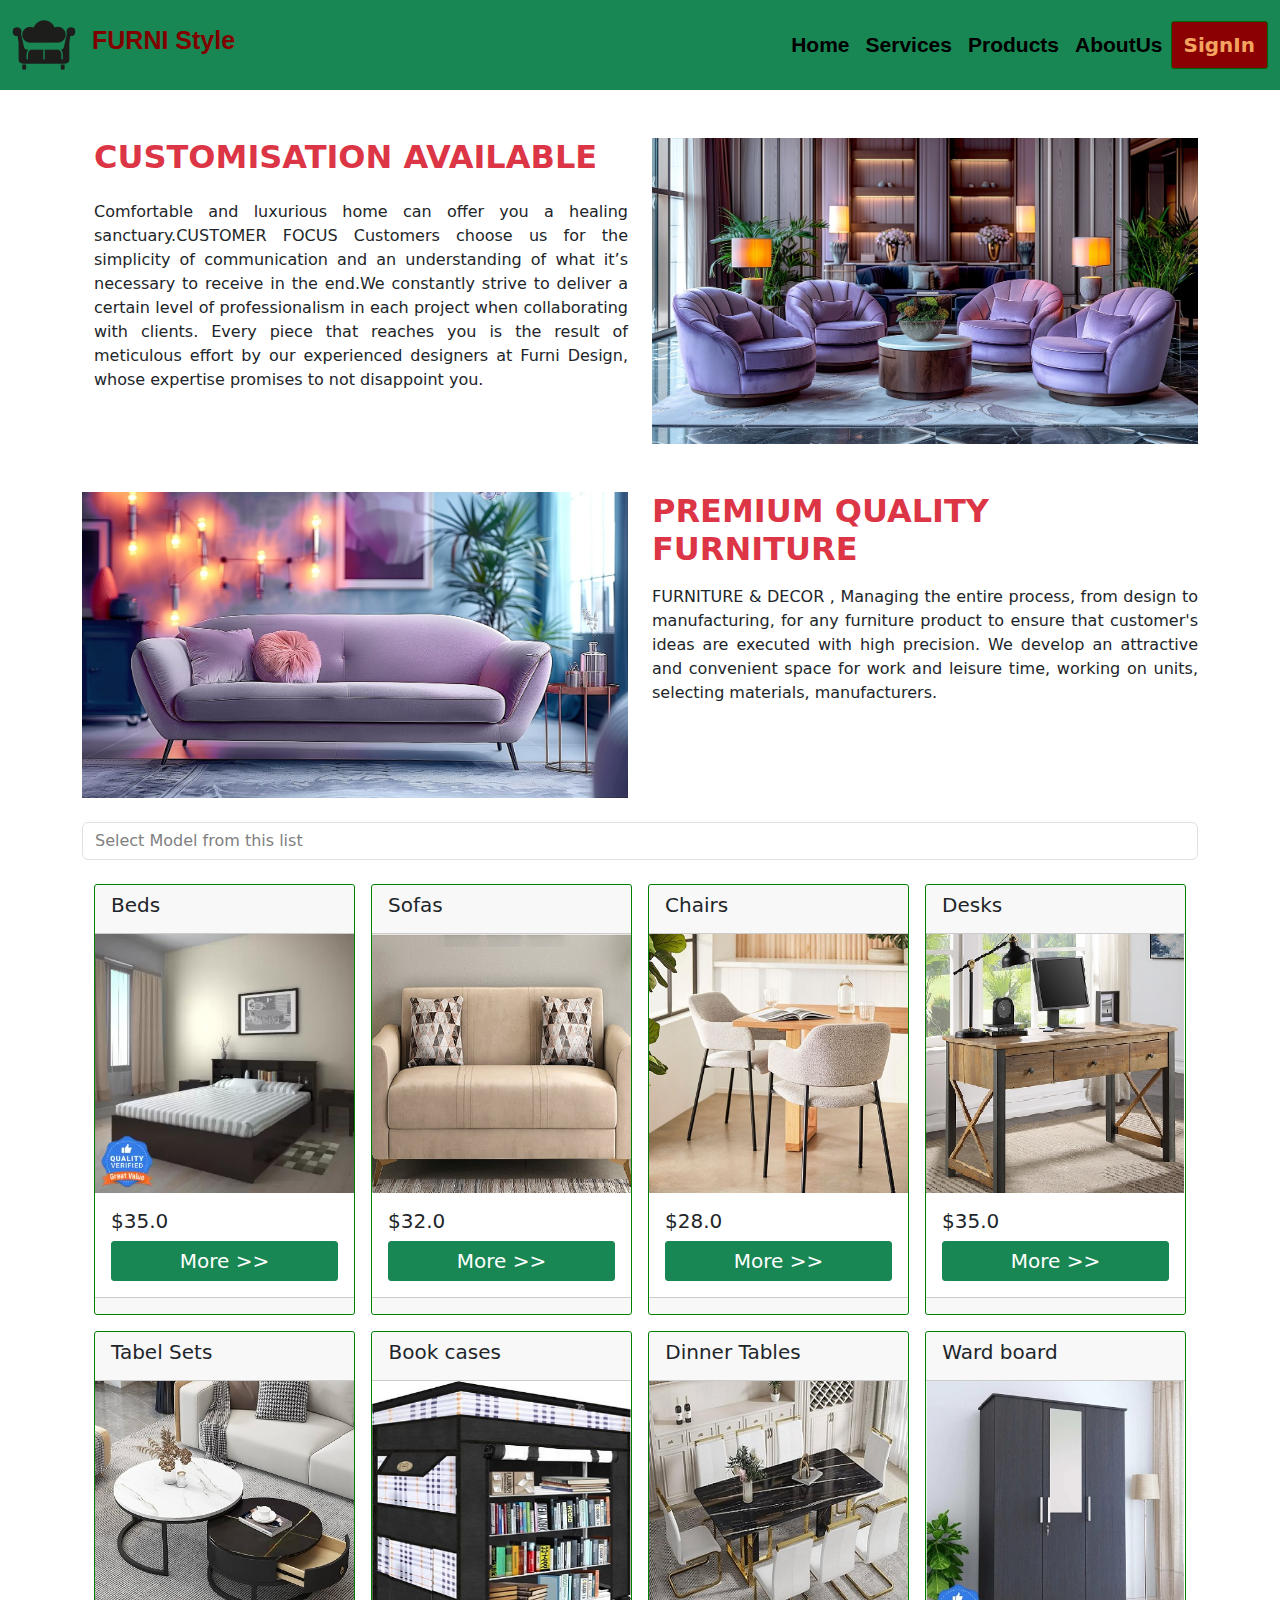
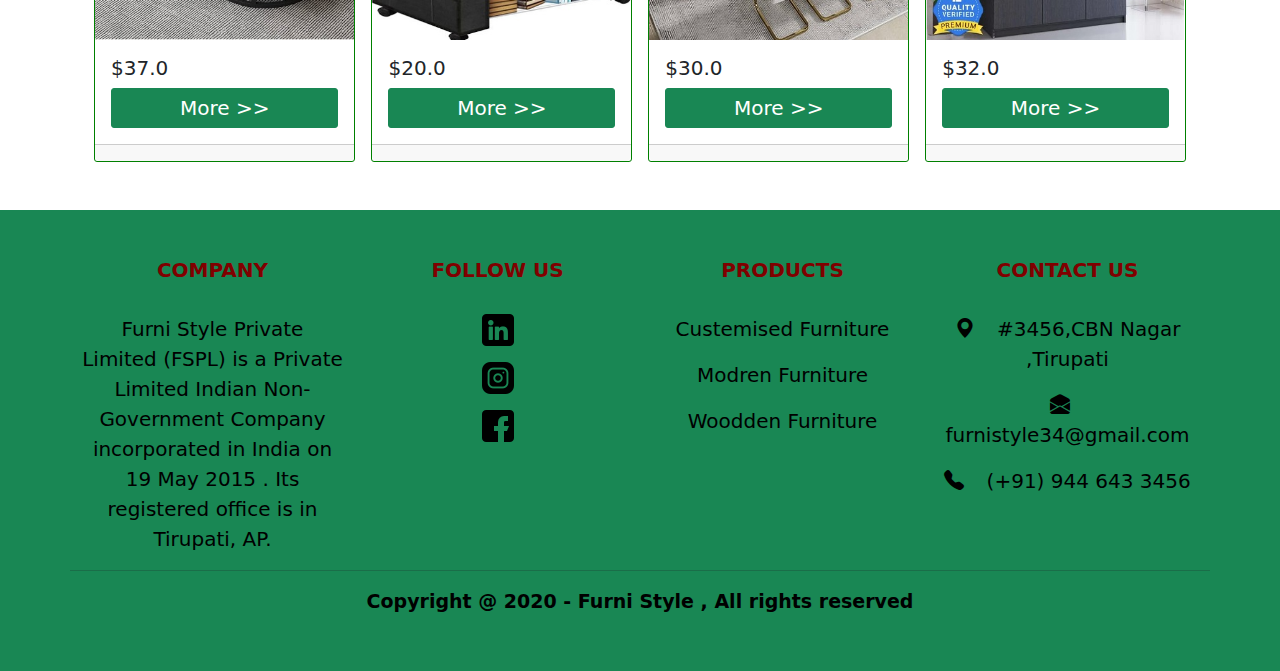
<file: Services.html>
<!DOCTYPE html>
<html lang="en">
<head>
    <meta charset="UTF-8">
    <meta name="viewport" content="width=device-width, initial-scale=1.0">
    <link href="https://cdn.jsdelivr.net/npm/bootstrap@5.3.3/dist/css/bootstrap.min.css" rel="stylesheet" integrity="sha384-QWTKZyjpPEjISv5WaRU9OFeRpok6YctnYmDr5pNlyT2bRjXh0JMhjY6hW+ALEwIH" crossorigin="anonymous">
    <script src="https://cdn.jsdelivr.net/npm/bootstrap@5.3.3/dist/js/bootstrap.bundle.min.js" integrity="sha384-YvpcrYf0tY3lHB60NNkmXc5s9fDVZLESaAA55NDzOxhy9GkcIdslK1eN7N6jIeHz" crossorigin="anonymous"></script>
    <link rel="stylesheet" href="https://cdn.jsdelivr.net/npm/bootstrap-icons@1.11.3/font/bootstrap-icons.min.css">
    <link rel="stylesheet" href="register.css">
    <link rel="stylesheet" href="button.css">
    <link rel="stylesheet" href="footerstyle.css">
    <title>Document</title>
    <style>
        [type="text"]{
            text-align: justify;
            border: 1 px solid black;
            border-radius: 3 px;
            font-size: 20 px;
            color: black;
        }
        #selct{
            text-align: justify;
            border: 1 px solid black;
            border-radius: 3 px;
            font-size: 20 px;
            block-size: 40 px;
            color:gray;
       }      
    </style>
    
</head>
<body>
    <nav class="navbar navbar-expand-lg bg-success fw-bold">
        <div class="container-fluid">
            <a class="navbar-brand  " href=" "> <img src="img/sofa_11968405 (2).png " alt=""> 
            </a>
            <div class="  logoo" id=" logo">
                <p class=" mt-2"> FURNI Style </p>
              </div>
                <button class="navbar-toggler" data-bs-toggle="collapse" data-bs-target="#col">
                <span class="navbar-toggler-icon"></span>
            </button>
            <div class="collapse navbar-collapse " id="col">
            <ul  class="list navbar-nav  ms-auto text-end fw-bold" >
                <li class="nav-item "><a href="Index.html"  class="nav-link " id="hom">Home</a></li>
                <li class="nav-item"><a href="Services.html"  class="nav-link " id="hom">Services</a></li>
                <li class="nav-item"><a href="Products.html"  class="nav-link  " id="hom">Products</a></li>
                <li class="nav-item"><a href="AboutUs.html"  class="nav-link  " id="hom">AboutUs</a></li><br>
                <button class=" btn fw-bold " id="button"><a href="SignIn.html" id="button"> SignIn</a> </button>
            </ul>
            </div>
        </div>
    </nav>
    
     <section id="about">
        <div class="container">
         <div class="row">
            <div class="col-lg-6 col-md-12  col-12 ps-lg-4 mt-5 ">
                <div class=" about-text">
                    <h2 class="text-danger mb-4 fw-bold">CUSTOMISATION AVAILABLE</h2>
                     <p class="text-dark" style="font-size: 22 px; text-align: justify;"> Comfortable and luxurious home can offer you a healing sanctuary.CUSTOMER FOCUS
                        Customers choose us for the simplicity of communication and an understanding of what it’s necessary to receive in the end.We constantly strive to deliver a certain level of professionalism in each project when collaborating with clients. Every piece that reaches you is the result of meticulous effort by our experienced designers at Furni Design, whose expertise promises to not disappoint you.</p>
                  </div>        
               </div>
             <div class="col-lg-6 col-md-12 col-12">
    
                 <div class=" about-image mt-5">
                    <img src="img/caro2.jpg" class="w-100" alt="">
                </div>
            </div>
         </div>
        </div>
     </section>
                       
     <section id="about">
        <div class="container">
         <div class="row">
            <div class="col-lg-6 col-md-12  col-12  mt-5">
                <div class=" about-image">
                    <img src="img/caro1.jpg" class="w-100" alt="">
                </div>
               </div>
             <div class="col-lg-6 col-md-12 col-12 mt-5">
                 <div class=" about-text">
                    <h2 class="text-danger mb-3 fw-bold">PREMIUM QUALITY FURNITURE</h2>
                    <p class="text-dark" style="font-size: 22 px; text-align: justify;">     FURNITURE & DECOR ,
                    Managing the entire process, from design to manufacturing, for any furniture product to ensure that customer's ideas are executed with high precision. We develop an attractive and convenient space for work and leisure time, working on units, selecting materials, manufacturers. </p>  
                 </div>
            </div>
         </div>
        </div>
     </section>
    
    <div class="container text-success  fw-bold  "  >
            <div class=" row mt-4" >

               <div class="col-xl-12 " >
                <select name=" " id="selct" class=" form-control ">
                 <option value=" "> Select Model from this list</option>
                 <option value="" >Woodden Furniture </option>
                 <option value=""> Fabric Furniture </option>
                 <option value=""> Metal Furniture </option>
                 <option value=""> Royal Furniture </option>
                 <option value=""> Modren Furniture </option>
                </select>
             </div>       

      </div> 
    

       <div class="container d-flex mt-4">
          <div class="card " style=" width: 25 % ;height: 25 %; ">
              <div class="card-header">
                  <h5> Beds</h5>
              </div>
              <img src="imagess/-original-imagpprfybspfbnh.webp" alt="">
               <div class="card-body">
                  <h5>  $35.0</h5>
                  <a href="Products.html" class=" btn btn-sm btn-success d-block ">More >></a>
              </div>
              <div class="card-footer">
              </div>
          </div>
      
          <div class="card ms-3 " style="width: 25 % ;height: 25 %; ">
              <div class="card-header">
                  <h5> Sofas</h5>
              </div>
              <img src="imagess/Cooper3strLSfront.jpg" alt="">
               <div class="card-body">
                <h5>  $32.0</h5>
                  <a href="Products.html" class=" btn btn-sm btn-success d-block">More >></a>
              </div>
              <div class="card-footer">
              </div>
          </div>
          <div class="card ms-3" style=" width: 25 % ;height: 25 %;">
              <div class="card-header">
                  <h5> Chairs</h5>
              </div>
              <img src="imagess/52047_rhodes-dining-collection-_beige-boucle_dining-chair-set-of-2---styled-shot.jpg" alt="">
              <div class="card-body">
                <h5>  $28.0</h5>
                  <a href="Products.html" class=" btn btn-sm btn-success d-block">More >></a>
              </div>
              <div class="card-footer">
              </div>
          </div>
          <div class="card ms-3" style="width: 25 % ;height: 25 %; ">
              <div class="card-header">
                  <h5> Desks</h5>
              </div>
              <img src="imagess/VPR06A-1-1.jpg" alt="">
              <div class="card-body">
                <h5>  $35.0</h5>
                  <a href="Products.html" class=" btn btn-sm btn-success d-block">More >></a>
              </div>
              <div class="card-footer">
              </div>
          </div>
         
        </div>
        <div class="container d-flex mt-3">
        <div class="card " style="width: 25 % ;height: 25 %;">
                <div class="card-header">
                    <h5>Tabel Sets</h5>
                </div>
                <img src="imagess/81pGmMgf6iL._AC_UF894,1000_QL80_.jpg" alt="">
                <div class="card-body">
                  <h5>  $37.0</h5>
                    <a href="Products.html" class=" btn btn-sm btn-success d-block">More >></a>
                </div>
                <div class="card-footer">
                </div>
            </div>
        <div class="card ms-3  " style="width: 25 % ;height: 25 %;  ">
            <div class="card-header">
                <h5> Book cases</h5>
            </div>
            <img src="imagess/IMG-20241004-WA0005.jpg" alt="">
            <div class="card-body">
              <h5>  $20.0</h5>
                <a href="Products.html" class=" btn btn-sm btn-success d-block">More >></a>
            </div>
            <div class="card-footer">
            </div>
        </div>
        <div class="card ms-3" style="width: 25 % ;height: 25 %;">
            <div class="card-header">
                <h5>Dinner Tables </h5>
            </div>
            <img src="imagess/912XwJQecHL._AC_UF894,1000_QL80_.jpg" alt="">
            <div class="card-body">
              <h5>  $30.0</h5>
                <a href="Products.html" class=" btn btn-sm btn-success d-block">More >></a>
            </div>
            <div class="card-footer">
            </div>
        </div>
        <div class="card ms-3" style="width: 25 % ;height: 25 %;">
            <div class="card-header">
                <h5> Ward  board</h5>
            </div>
            <img src="imagess/IMG-20241004-WA0002.jpg" alt="">
            <div class="card-body">
              <h5>  $32.0</h5>
                <a href="Products.html" class=" btn btn-sm btn-success d-block">More >></a>
            </div>
            <div class="card-footer">
            </div>
        </div>
        </div>
     </div>
        <footer class="foot bg-success  mt-5" id=" footerr">
            <div class="container text-center">
              <div class=" row text-center pb-4">
                <div class="col-xl-3 col-lg-3 col-md-3 pd-4 mt-5" >  
                  <h5 class="text-uppercase fw-bold " id="h">Company</h5><br>
                  <p id="para">Furni Style Private Limited (FSPL) is a Private Limited Indian Non-Government Company incorporated in India on 19 May 2015 . Its registered office is in Tirupati, AP.
                      </p>
                </div>
                <div class="col-xl-3 col-lg-2 col-md-2 pd-4 mt-5 " >
                  <h5 class="text-uppercase  fw-bold"  id="h">Follow Us</h5><br>
                  <p> <a href=" https://www.linkedin.com/company/thefurniturestoreglobal/"><img src="imagess/linkedin_3536569 (1).png" alt=""></a>
                  </p>
                   <p> <a href="https://www.instagram.com/durianforhome/?hl= " ><img src="imagess/instagram_1400829 (1).png" alt=""></a>
                  </p>          
                  <p> <a href="https://www.facebook.com/furniture.in " ><img src="imagess/facebook_733603.png" alt=""></a>
                  </p>
                </div><br>
                <div class="col-xl-3 col-lg-2 col-md-2 pd-4 mt-5 " >
                <h5 class="text-uppercase  fw-bold" id="h"> Products</h5><br>
                    <p ><a href="AboutUs.html" id="para">Custemised Furniture</a></p>
                    <p ><a href="Products.html"id="para">Modren Furniture</a> </p>
                    <p ><a href=" " id="para">Woodden Furniture</a> </p>           
                </div><br>
                <div class="col-xl-3 col-lg-3 col-md-3 pd-4 mt-5" >  
                    <h5 class="text-uppercase  fw-bold"  id="h">Contact Us</h5><br>
                    <p id="para"><a href="https://maps.app.goo.gl/4FCtRDsnLRQySaG3A"><i class="bi bi-geo-alt-fill me-3" id="para"></i> </a> #3456,CBN Nagar ,Tirupati
                    </p>
                    <p id="para"> <a href=" "><i class="bi bi-envelope-open-fill me-3" id="para"></i>  </a>furnistyle34@gmail.com
                    </p>
                    <p id="para"><a href=" https://play.google.com/store/apps/details?id=com.truecaller"> <i class="bi bi-telephone-fill me-3" id="para"></i>  </a>(+91) 944 643 3456 
                    </p>
                </div>
                   <hr> 
              <div>
                <p class="text-center  pb-3 fw-bold " id="paraa"> Copyright @ 2020 - Furni Style  , All rights reserved</p>
              </div>
            </div>
           </div>
          </footer>          
</body>
</html>
</file>
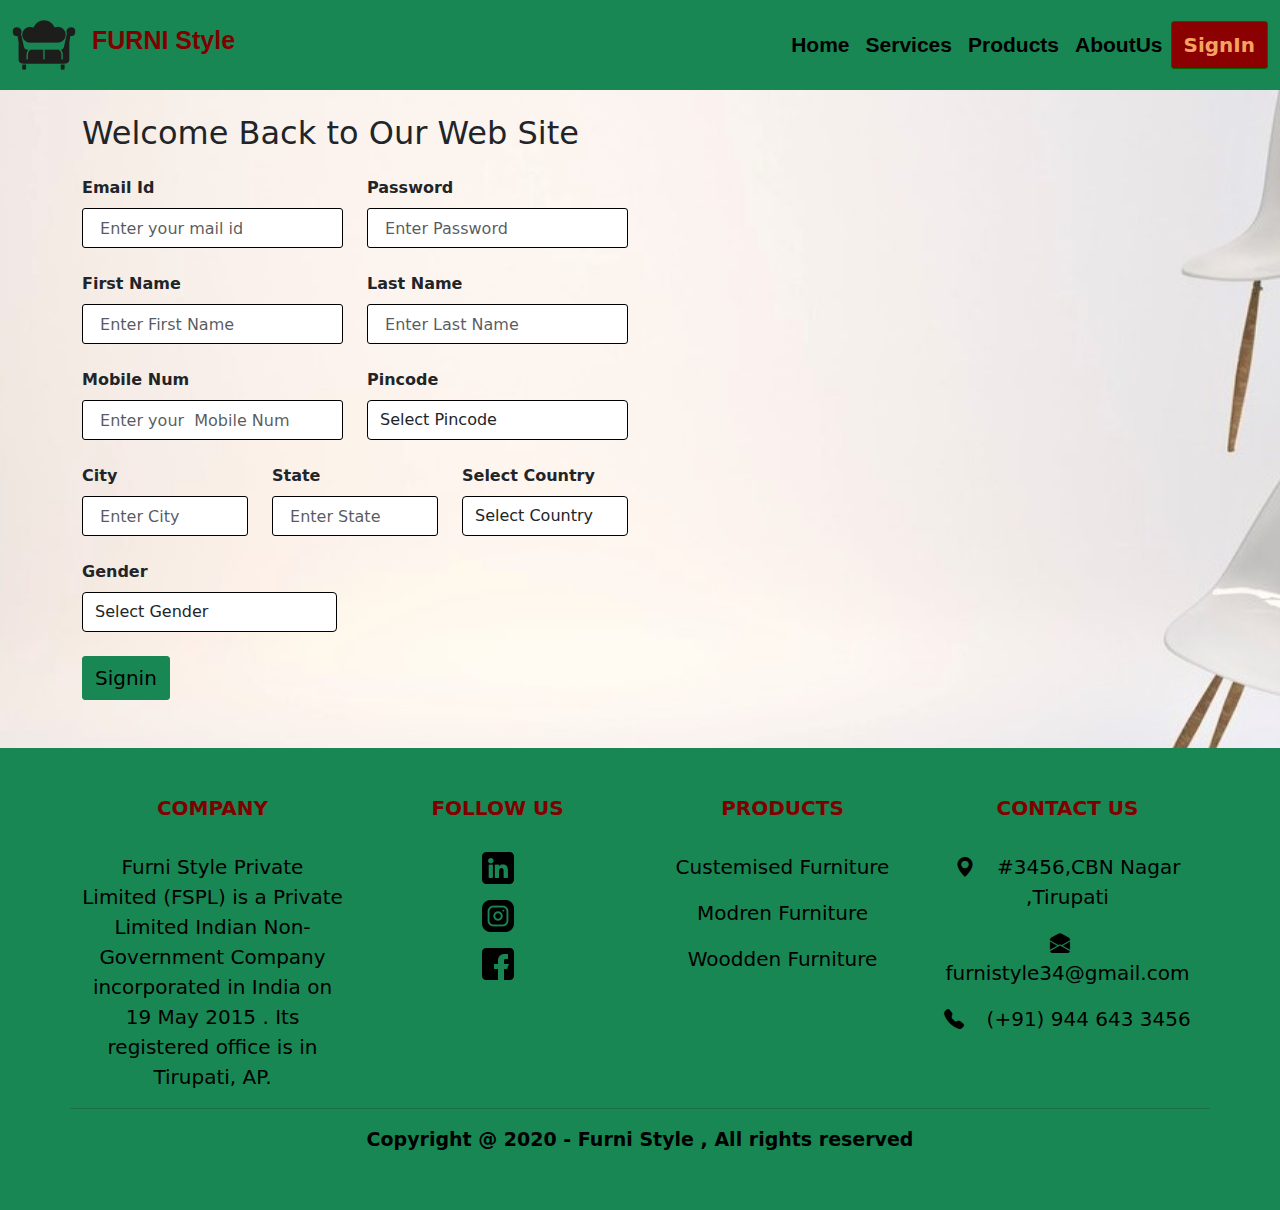
<file: SignIn.html>
<!DOCTYPE html>
<html lang="en">
<head>
    <meta charset="UTF-8">
    <meta name="viewport" content="width=device-width, initial-scale=1.0">
    <link href="https://cdn.jsdelivr.net/npm/bootstrap@5.3.3/dist/css/bootstrap.min.css" rel="stylesheet" integrity="sha384-QWTKZyjpPEjISv5WaRU9OFeRpok6YctnYmDr5pNlyT2bRjXh0JMhjY6hW+ALEwIH" crossorigin="anonymous">
    <script src="https://cdn.jsdelivr.net/npm/bootstrap@5.3.3/dist/js/bootstrap.bundle.min.js" integrity="sha384-YvpcrYf0tY3lHB60NNkmXc5s9fDVZLESaAA55NDzOxhy9GkcIdslK1eN7N6jIeHz" crossorigin="anonymous"></script>
    <link rel="stylesheet" href="https://cdn.jsdelivr.net/npm/bootstrap-icons@1.11.3/font/bootstrap-icons.min.css">
    <link rel="stylesheet" href="register.css">
    <link rel="stylesheet" href="footerstyle.css">
    <link rel="stylesheet" href="button.css">
    <link rel="stylesheet" href="img.css">
    <title>Document</title>
    <style>
        body{
            background-image: url(img/caro-b.jpg);
          }
        
     </style>
</head>
<body>
    <nav class="navbar navbar-expand-lg bg-success fw-bold">
        <div class="container-fluid">
            <a class="navbar-brand  " href=" "> <img src="img/sofa_11968405 (2).png " alt=""> 
            </a>
            <div class="  logoo" id=" logo">
                <p class=" mt-2"> FURNI Style </p>
              </div>
                <button class="navbar-toggler" data-bs-toggle="collapse" data-bs-target="#col">
                <span class="navbar-toggler-icon"></span>
            </button>
            <div class="collapse navbar-collapse " id="col">
            <ul  class="list navbar-nav  ms-auto text-end fw-bold" >
                <li class="nav-item "><a href="Index.html"  class="nav-link fw-bold" id="hom">Home</a></li>
                <li class="nav-item"><a href="Services.html"  class="nav-link " id="hom">Services</a></li>
                <li class="nav-item"><a href="Products.html"  class="nav-link  " id="hom">Products</a></li>
                <li class="nav-item"><a href="AboutUs.html"  class="nav-link  " id="hom">AboutUs</a></li>
                <button class=" btn fw-bold " id="button"><a href="SignIn.html" id="button"> SignIn</a> </button>
            </ul>
            </div>
        </div>
    </nav>
    <div class="container text-dark  fw-bold " id=" signin ">
        <h2 class="mt-4">Welcome Back to Our Web Site</h2>
        <div class="row mt-4">
            <div class="col-xl-3">
               <label for="email" class="form-label  ">Email Id </label>
               <input type="text" name=" " id="email" class="form-control  " placeholder=" Enter your mail id" >
            </div>
           
            <div class="col-xl-3">
               <label for="password" class="form-label"> Password  </label>
               <input type="text" name=" " id="password" class=" form-control" placeholder=" Enter Password" >
            </div>
        </div>

        <div class="row mt-4">
            <div class="col-xl-3">
               <label for="FName" class="form-label ">First Name  </label>
               <input type="text" name=" " id="First Name " class="form-control  " placeholder=" Enter First Name" >
            </div>
           
            <div class="col-xl-3">
               <label for="LName" class="form-label ">Last Name  </label>
               <input type="text" name=" " id=" Last Name " class=" form-control" placeholder=" Enter Last Name" >
            </div>
        </div>
        <div class="row mt-4 ">
           
            <div class="col-xl-3">
                <label for="num" class="form-label ">Mobile Num  </label>
                <input type="text" name=" " id="num " class=" form-control" placeholder=" Enter your  Mobile Num  " >
             </div>
             <div class="col-xl-3">
                <label for="country" class="form-label "> Pincode</label>
                    <select name=" " id="country" class=" form-control ">
                    <option value=" "> Select Pincode </option>
                    <option value=""> 524409 </option>
                    <option value=""> 522406 </option>
                    <option value=""> 524401 </option>
                    <option value=""> 524204 </option>
                    <option value=""> 524201 </option>
                 </select>
               </div>
        </div>
        <div class="row mt-4">
            <div class="col-xl-2">
               <label for="City" class="form-label "> City </label>
               <input type="text" name=" " id="City" class="form-control  " placeholder=" Enter City" >
            </div>
           
            <div class="col-xl-2">
               <label for="State" class="form-label  "> State  </label>
               <input type="text" name=" " id="State" class=" form-control" placeholder=" Enter State" >
            </div>
            <div class="col-xl-2">
            <label for="country" class="form-label  "> Select Country</label>
                <select name=" " id="country" class=" form-control ">
                <option value=" "> Select Country </option>
                <option value=""> IND </option>
                <option value=""> US </option>
                <option value=""> UK </option>
            </select>
        </div>
        <div class="row mt-4">
           <div class="col-xl-3">
            <label for="country" class="form-label "> Gender</label>
                <select name=" " id="country" class=" form-control ">
                <option value=" "> Select Gender </option>
                <option value=""> Male </option>
                <option value=""> Female </option>
                </select>
             </div>
          </div>
         <div class="row mt-4" >
            <div class="col-xl-2" >
                <button class=" btn btn-success "  id="sign" ><a href="Home.html" id="sign" > Signin  </a></button>
            </div>   
        </div> 
     </div> 
    </div> 
    <footer class="foot bg-success  mt-5" id=" footerr">
        <div class="container text-center">
          <div class=" row text-center pb-4">
            <div class="col-xl-3 col-lg-3 col-md-3 pd-4 mt-5" >  
              <h5 class="text-uppercase  fw-bold" id="h">Company</h5><br>
              <p id="para">Furni Style Private Limited (FSPL) is a Private Limited Indian Non-Government Company incorporated in India on 19 May 2015 . Its registered office is in Tirupati, AP.
                  </p>
            </div>
            <div class="col-xl-3 col-lg-2 col-md-2 pd-4 mt-5 " >
              <h5 class="text-uppercase  fw-bold"  id="h">Follow Us</h5><br>
              <p> <a href=" https://www.linkedin.com/company/thefurniturestoreglobal/"><img src="imagess/linkedin_3536569 (1).png" alt=""></a>
              </p>
               <p> <a href="https://www.instagram.com/durianforhome/?hl= " ><img src="imagess/instagram_1400829 (1).png" alt=""></a>
              </p>          
              <p> <a href="https://www.facebook.com/furniture.in " ><img src="imagess/facebook_733603.png" alt=""></a>
              </p>
            </div><br>
            <div class="col-xl-3 col-lg-2 col-md-2 pd-4 mt-5 " >
            <h5 class="text-uppercase  fw-bold" id="h"> Products</h5><br>
                <p ><a href="AboutUs.html" id="para">Custemised Furniture</a></p>
                <p ><a href="Products.html"id="para">Modren Furniture</a> </p>
                <p ><a href=" " id="para">Woodden Furniture</a> </p>           
            </div><br>
            <div class="col-xl-3 col-lg-3 col-md-3 pd-4 mt-5" >  
                <h5 class="text-uppercase  fw-bold"  id="h">Contact Us</h5><br>
                <p id="para"><a href="https://maps.app.goo.gl/4FCtRDsnLRQySaG3A"><i class="bi bi-geo-alt-fill me-3" id="para"></i> </a> #3456,CBN Nagar ,Tirupati
                </p>
                <p id="para"> <a href="Products.html"><i class="bi bi-envelope-open-fill me-3" id="para"></i>  </a>furnistyle34@gmail.com
                </p>
                <p id="para"><a href="Products.html"> <i class="bi bi-telephone-fill me-3" id="para"></i>  </a>(+91) 944 643 3456 
                </p>
              </div>
              <hr> 
              <div>
                <p class="text-center  pb-3 fw-bold " id="paraa"> Copyright @ 2020 - Furni Style  , All rights reserved</p>
              </div>
        </div> 
       </div>
      </footer>
      
 
    
</body>
</html>
</file>
<file: button.css>
.navbar{
    background-color: ;
}
#button{
    border-radius: 3px;
    box-sizing: 50px;
    color:sandybrown;
    background-color: darkred;
    font-size: 20px;
    font-weight: 15px;
    border-color:darkgreen;
}
 #button :hover{
    font-size: 20px;
    border-radius: 4px;
    border-color: pink;
    box-sizing: 40px;
 }
h6{
    color:rgb(187, 25, 25);
    font-weight: 70px;
    font-size: 25px;  
}
.card{
    border-color: green;
    border-width: 1px;
    border-radius: 3px;
}
.alert{
    font-size: 23px;
    color: hwb(0 0% 100% / 0.93);
}
#hom{
    font-family: 'Segoe UI', Tahoma, Geneva, Verdana, sans-serif; 
    font-size: 21px;  
    color:black; 
    font-weight: 16px;
   }
.list li{
    text-align: center;
    list-style-type: none;
   }

  #col{
    color: black;
  }
  a{
    text-decoration: none;
    }
 
   .logoo{
    text-align:center;
    font-size: 25px;
    font-family:'Segoe UI', Tahoma, Geneva, Verdana, sans-serif;
    color: maroon;
    font-weight: 25px;
   }
   #bordr{
    margin: 14px;
    padding-top: 140px;
    padding-left: 120px;
    padding-bottom: 250px;
}
.imagess{
    background-attachment: fixed;
    background-repeat: no-repeat;
    background-size:cover ;
    background-position: center;
}
#pa{
    font-size: 30px;
    font-style: italic;
    font-weight:25px;
    color: black;
}
#btnn{
    font-family: 'Lucida Sans', 'Lucida Sans Regular', 'Lucida Grande', 'Lucida Sans Unicode', Geneva, Verdana, sans-serif;
    font-size: 32px;
    font-style: italic;
    font-weight:26px;
    color: black;
}
</file>
<file: register.css>
[type="text"]{
    text-align: justify;
    border: 1px solid black;
    border-radius: 3px;
    block-size: 40px;
    color: black;
}
#sign{
    font-size: 20px;
    border-radius: 3px;
    font-weight: 30px;
    color: black;
}

#country {
    text-align: justify;
    border: 1px solid black;
    border-radius: 4px;
    block-size: 40px;
} 

.btn{
    color: white;
    font-size: 20px;
    font-weight: 20px;
    border-radius: 3px;
}
</file>
<file: footerstyle.css>
#para{
    text-align: center;
    text-justify: auto;
    font-size: 20px;
    color: black;
    font-weight: 13px;
}
#paraa{
    font-size: 19px;
    color: black;
}
 #paraaa{
    font-size: 33px;
    color: black;
    font-weight: 24px;
 }   
#h{
    color:maroon;
    font-weight: 20px;
}
</file>
<file: img.css>
body{
    background-attachment: fixed;
    background-repeat: no-repeat;
    background-size:cover ;
    background-position: center;
}
</file>
